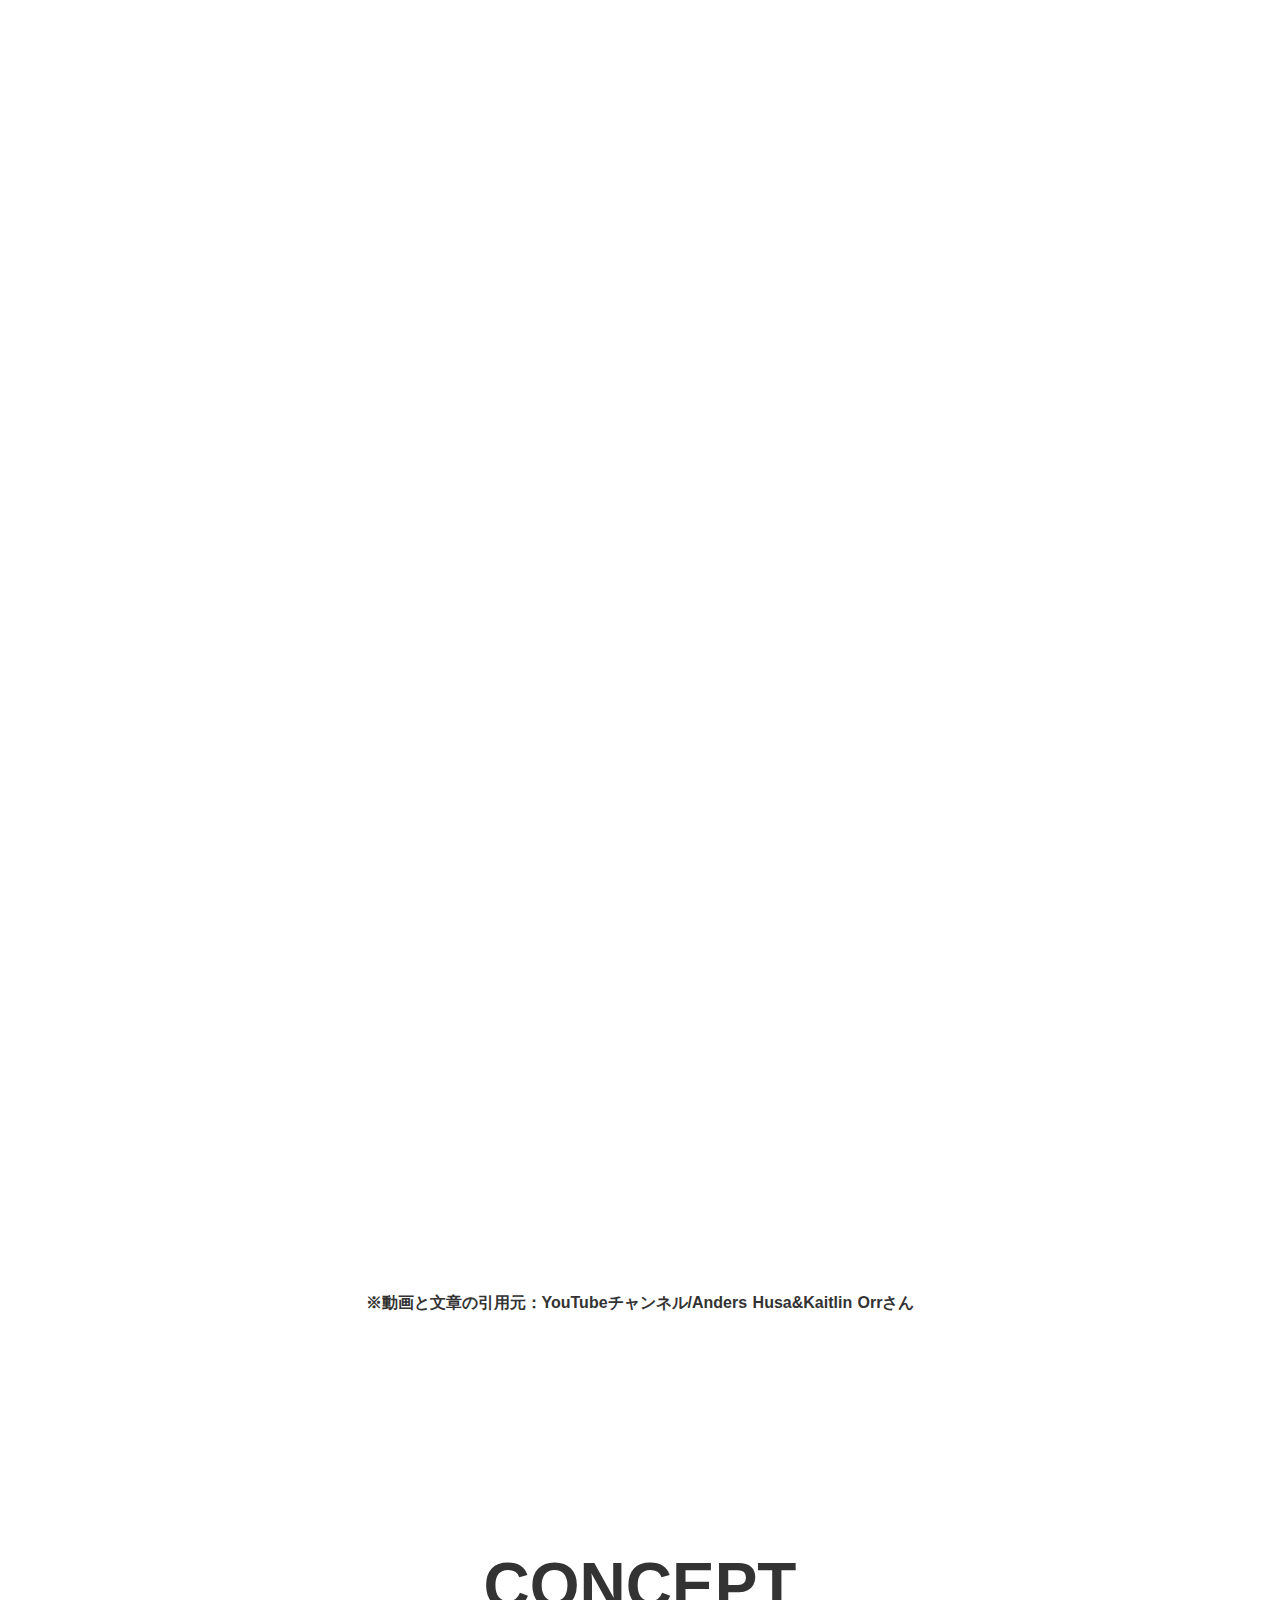
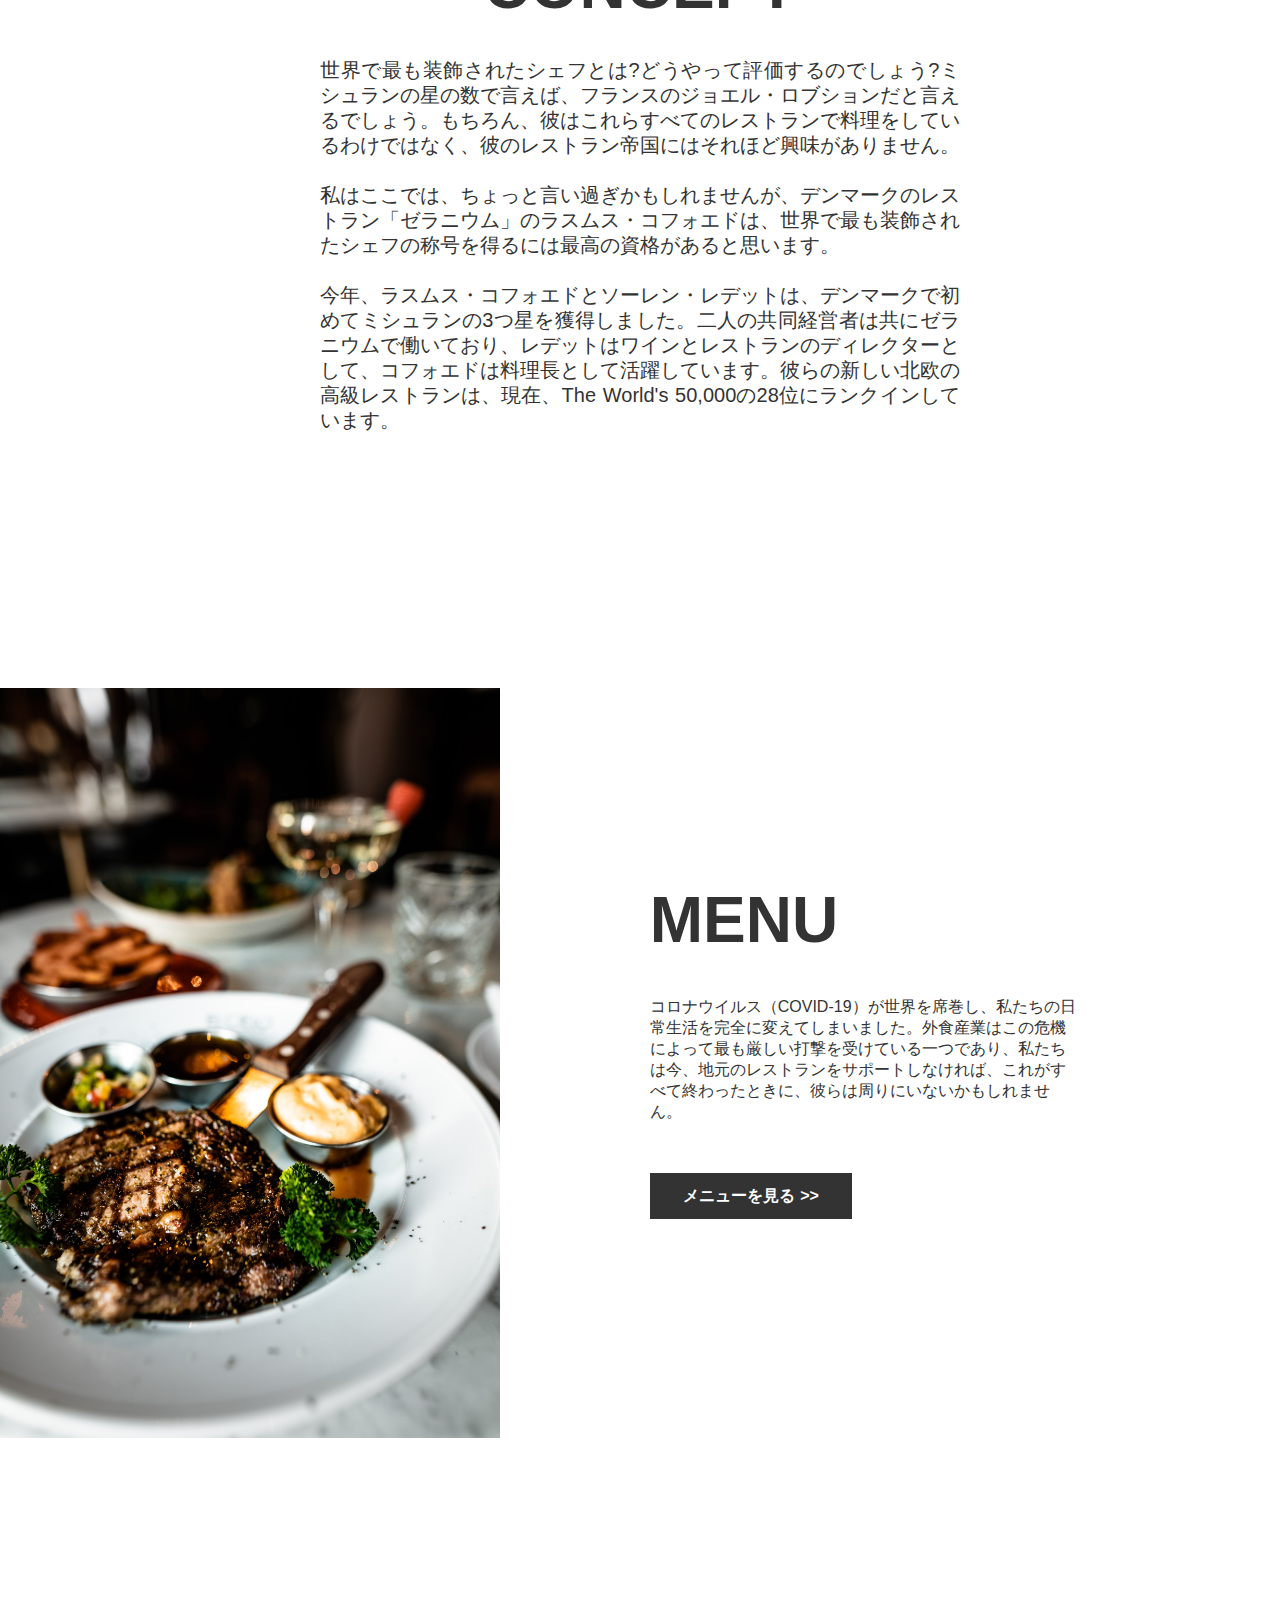
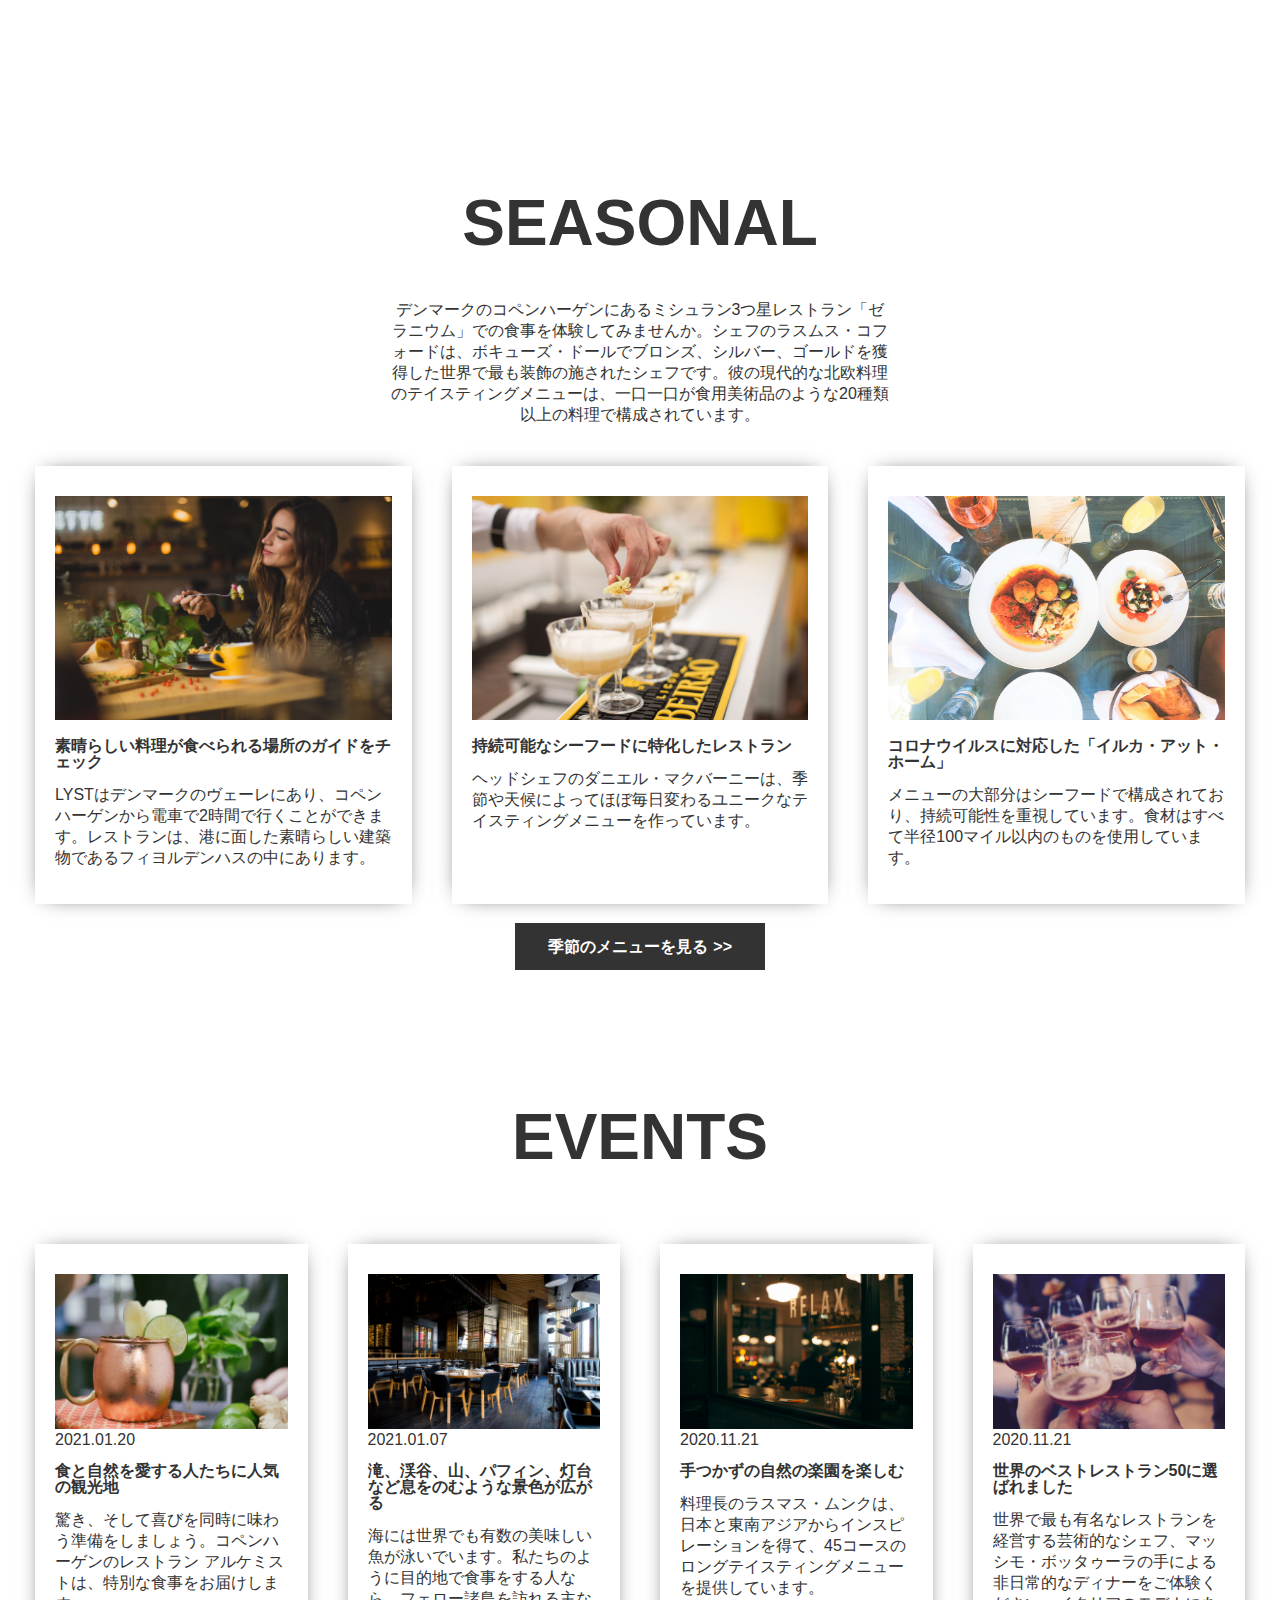
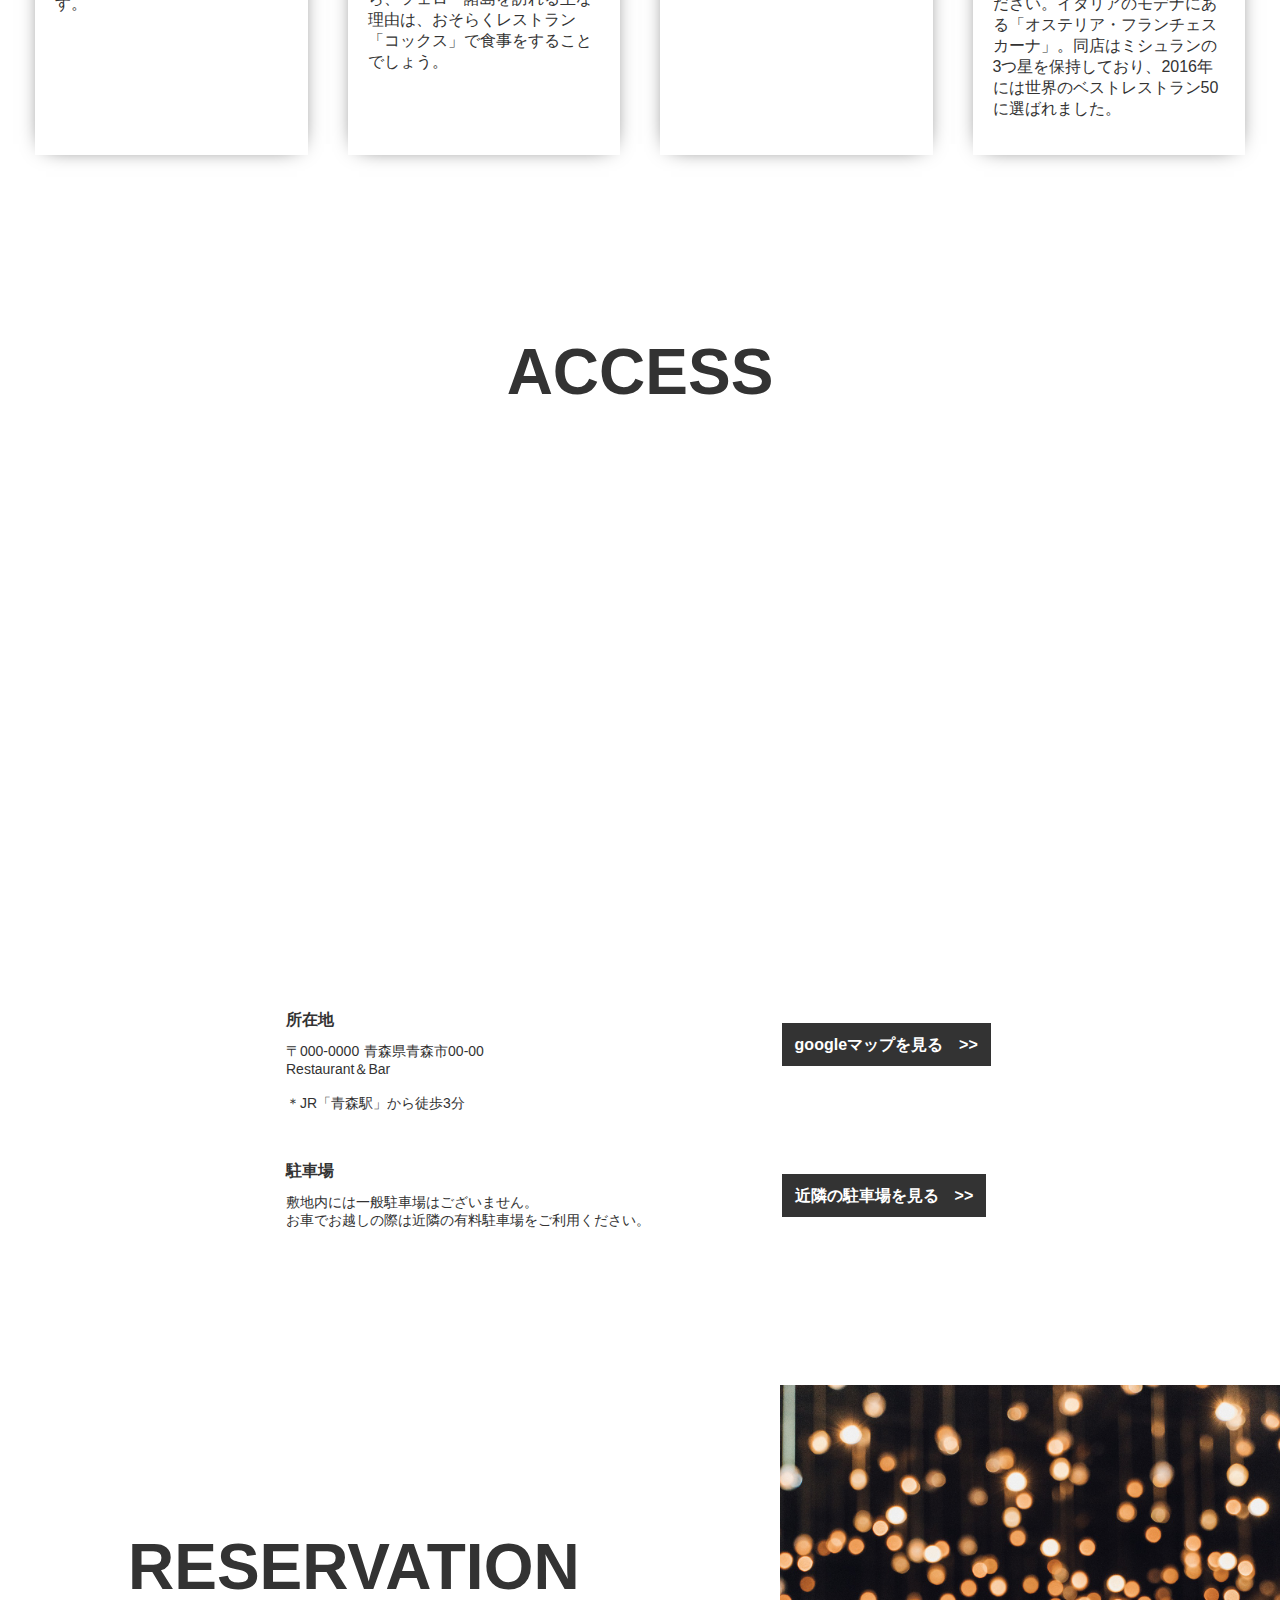
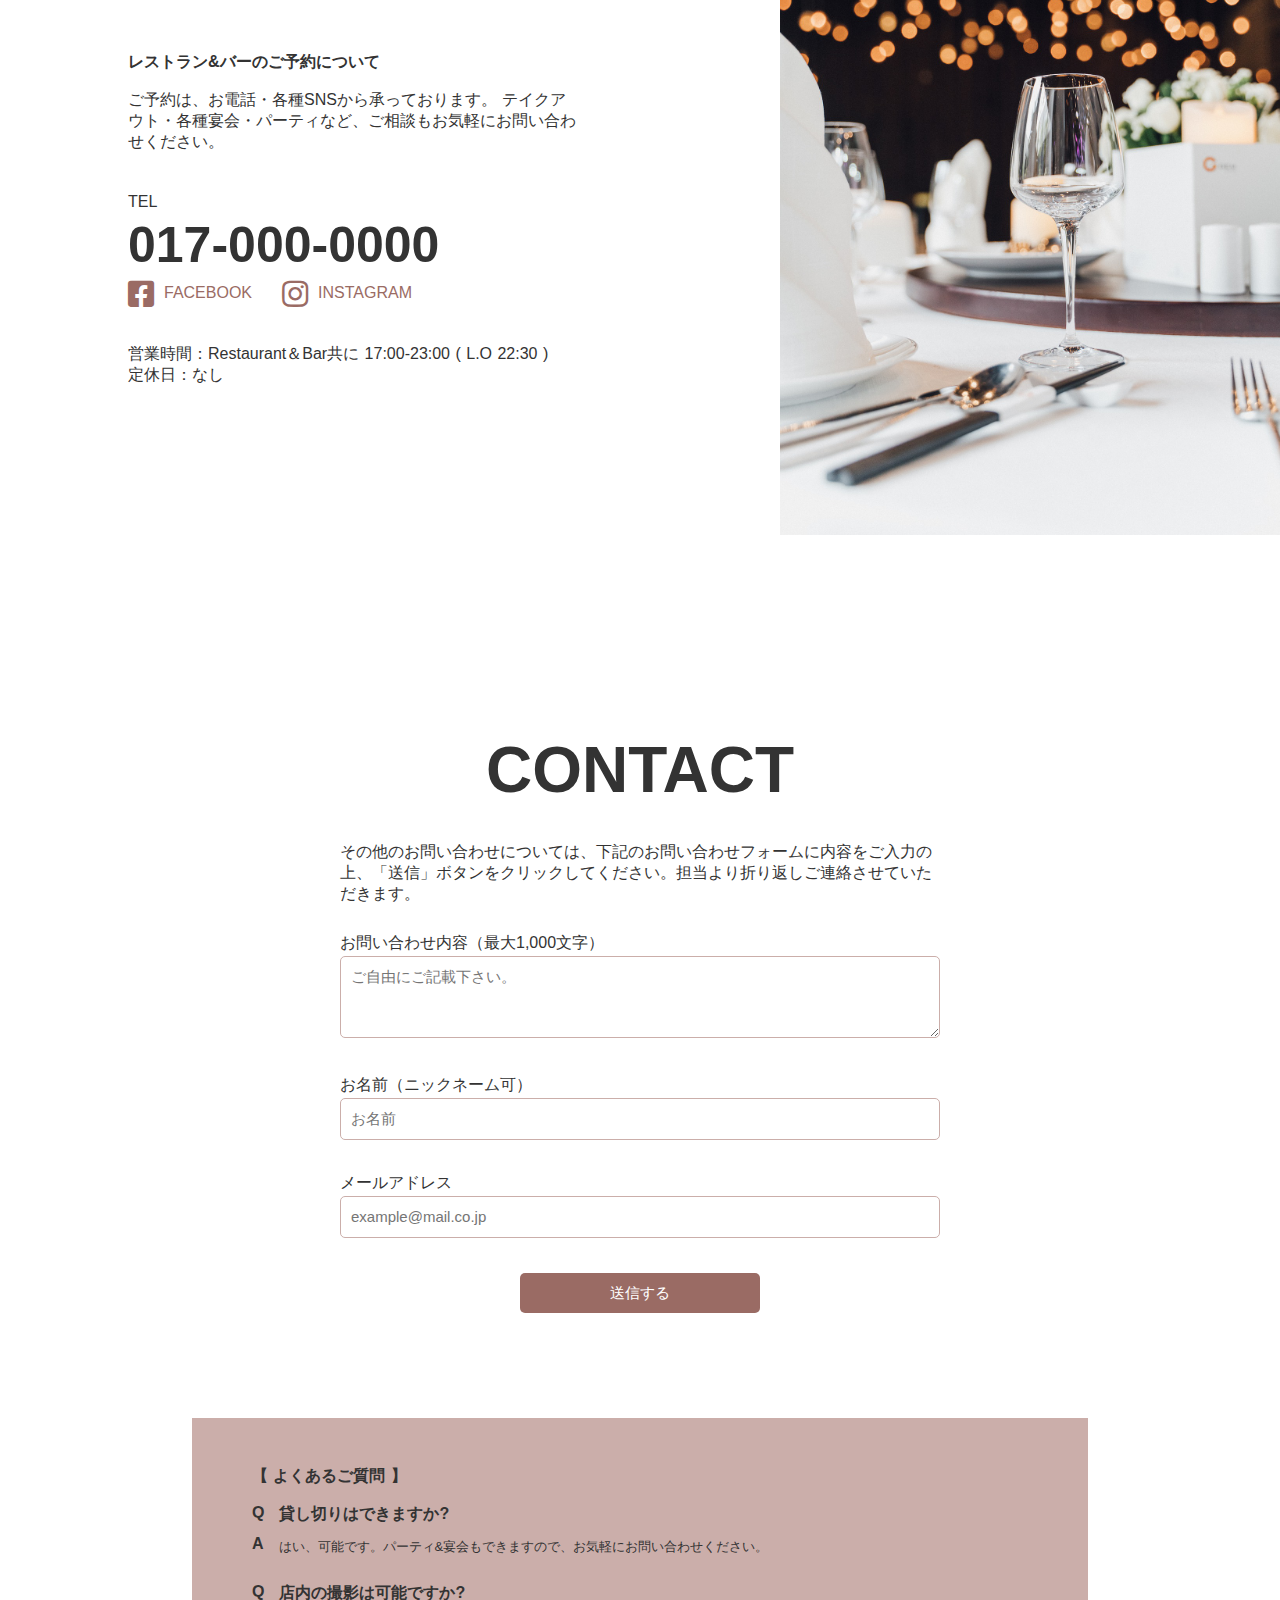
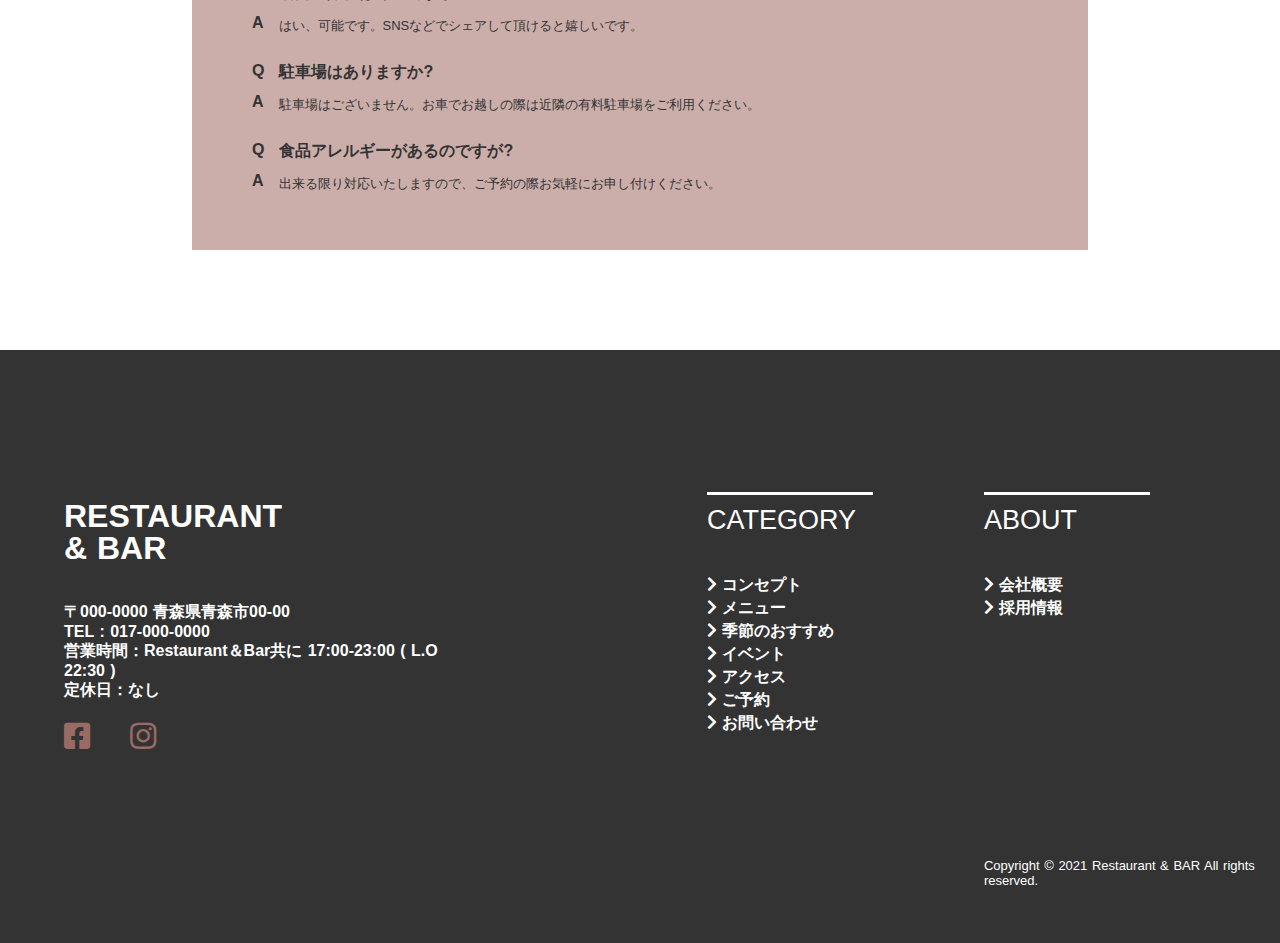
<file: index.html>
<!DOCTYPE html>
<html lang="ja">

<head>
    <meta charset="UTF-8">
    <meta name="viewport" content="width=device-width, initial-scale=1.0">
    <title>Restaurant-html版</title>
    <!-- css -->
    <link rel="stylesheet" href="./CSS/style.css">
    <link rel="stylesheet" href="./CSS/responsive.css">
    <link rel="stylesheet" href="./CSS/style.scss">
    <!-- フォント -->
    <link rel="preconnect" href="https://fonts.gstatic.com">
    <link href="https://fonts.googleapis.com/css2?family=Open+Sans:wght@300&display=swap" rel="stylesheet">
    <link rel="stylesheet" href="https://use.fontawesome.com/releases/v5.8.1/css/all.css" />
    <!-- アイコンツール -->
    <link href="https://use.fontawesome.com/releases/v5.6.1/css/all.css" rel="stylesheet" />
</head>

<body class="is-slide">
    <div class="overflow">
        <div class="loader-wrap">
            <div class="loader"></div>
        </div>
        <header>
            <div class="globalnav">
                <div class="navLogo">
                    <a href="./index.html"><img src="./IMG/tree-logo.png" alt="cafe logo"></a>
                </div>
                <div class="navMenus">
                    <div class="navMenu">
                        <a href="#concept" class="text">コンセプト</a>
                    </div>
                    <div class="navMenu">
                        <a href="#menu" class="text">メニュー</a>
                    </div>
                    <div class="navMenu">
                        <a href="#seasonal" class="text">季節のおすすめ</a>
                    </div>
                    <div class="navMenu">
                        <a href="#event" class="text">イベント</a>
                    </div>
                    <div class="navMenu">
                        <a href="#access" class="text">アクセス</a>
                    </div>
                    <div class="navMenu">
                        <a href="#reservation" class="text">ご予約</a>
                    </div>
                    <div class="navMenu">
                        <a href="./page-company.html" class="text">会社概要</a>
                    </div>
                    <div class="navMenu">
                        <a href="#contact" class="btnBlack">お問い合わせ</a>
                    </div>
                </div>
                <!-- ハンバーガーメニュー(スマホ・タブレット) -->
                <div class="nav-toggle">
                    <span class="humberger"></span>
                    <span class="humberger"></span>
                    <span class="humberger"></span>
                </div>

                <!-- クリックでオープンするメニューバー -->
                <div class="nav-wrapper">
                    <ul>
                        <li>
                            <a href="#concept" class="text">コンセプト</a>
                        </li>
                        <li>
                            <a href="#menu" class="text">メニュー</a>
                        </li>
                        <li>
                            <a href="#seasonal" class="text">季節のおすすめ</a>
                        </li>
                        <li>
                            <a href="#event" class="text">イベント</a>
                        </li>
                        <li>
                            <a href="#access" class="text">アクセス</a>
                        </li>
                        <li>
                            <a href="#reservation" class="text">ご予約</a>
                        </li>
                        <li>
                            <a href="./page-company.html" class="text">会社概要</a>
                        </li>
                        <li>
                            <a href="#contact" class="btnBlack">お問い合わせ</a>
                        </li>
                    </ul>
                </div>
            </div>
        </header>
        <main>
            <div class="headertop">
                <h1 class="large white">
                    RESTAURANT<br>
                    & BAR
                </h1>
                <p class="white">
                    何でもない日が、特別な日に変わる
                </p>
            </div>


            <div class="toppage__youtube">
                <iframe width="500" height="315" src="https://www.youtube.com/embed/CoAvaYOwm6k" frameborder="0"
                    allow="accelero meter; autoplay; clipboard-write; encrypted-media; gyroscope; picture-in-picture"
                    allowfullscreen></iframe>
                <p class="text">※動画と文章の引用元：YouTubeチャンネル/Anders Husa&Kaitlin Orrさん</p>
            </div>
            <div class="section" id="concept">
                <div class="concept__wrap">
                    <h2>CONCEPT</h2>
                    <p>
                        世界で最も装飾されたシェフとは?どうやって評価するのでしょう?ミシュランの星の数で言えば、フランスのジョエル・ロブションだと言えるでしょう。もちろん、彼はこれらすべてのレストランで料理をしているわけではなく、彼のレストラン帝国にはそれほど興味がありません。<br><br>
                        私はここでは、ちょっと言い過ぎかもしれませんが、デンマークのレストラン「ゼラニウム」のラスムス・コフォエドは、世界で最も装飾されたシェフの称号を得るには最高の資格があると思います。<br><br>
                        今年、ラスムス・コフォエドとソーレン・レデットは、デンマークで初めてミシュランの3つ星を獲得しました。二人の共同経営者は共にゼラニウムで働いており、レデットはワインとレストランのディレクターとして、コフォエドは料理長として活躍しています。彼らの新しい北欧の高級レストランは、現在、The
                        World's 50,000の28位にランクインしています。
                    </p>
                </div>
            </div>
            <div class="section" id="menu">
                <div class="rayout__left">
                    <img src="./IMG/restaurant-left.jpg" alt="">
                </div>
                <div class="menu__wrap">
                    <h2>MENU</h2>
                    <p>コロナウイルス（COVID-19）が世界を席巻し、私たちの日常生活を完全に変えてしまいました。外食産業はこの危機によって最も厳しい打撃を受けている一つであり、私たちは今、地元のレストランをサポートしなければ、これがすべて終わったときに、彼らは周りにいないかもしれません。
                    </p>
                    <a href="./page-menus.html" class="btnBlack" class="btnBlack" target="_blank"
                        rel="noopener noreferrer">メニューを見る >></a>
                </div>
            </div>

            <div class="section" id="seasonal">
                <h2>SEASONAL</h2>
                <p>デンマークのコペンハーゲンにあるミシュラン3つ星レストラン「ゼラニウム」での食事を体験してみませんか。シェフのラスムス・コフォードは、ボキューズ・ドールでブロンズ、シルバー、ゴールドを獲得した世界で最も装飾の施されたシェフです。彼の現代的な北欧料理のテイスティングメニューは、一口一口が食用美術品のような20種類以上の料理で構成されています。
                </p>
            </div>
            <div class="seasonal__wrap">
                <div class="inner">
                    <img class="img" src="./IMG/fun.jpg" alt="">
                    <h3 class="text inner-title">素晴らしい料理が食べられる場所のガイドをチェック</h3>
                    <p class="inner-content">
                        LYSTはデンマークのヴェーレにあり、コペンハーゲンから電車で2時間で行くことができます。レストランは、港に面した素晴らしい建築物であるフィヨルデンハスの中にあります。</p>
                </div>
                <div class="inner">
                    <img class="img" src="./IMG/cocktail.jpg" alt="">
                    <h3 class="text inner-title">持続可能なシーフードに特化したレストラン</h3>
                    <p class="inner-content">ヘッドシェフのダニエル・マクバーニーは、季節や天候によってほぼ毎日変わるユニークなテイスティングメニューを作っています。</p>
                </div>
                <div class="inner">
                    <img class="img" src="./IMG/dinner.jpg" alt="">
                    <h3 class="text inner-title">コロナウイルスに対応した「イルカ・アット・ホーム」</h3>
                    <p class="inner-content">メニューの大部分はシーフードで構成されており、持続可能性を重視しています。食材はすべて半径100マイル以内のものを使用しています。</p>
                </div>


            </div>
            <div class="seasonal__btn">
                <a href="./page-menus.html" class="btnBlack" class="btnBlack" target="_blank"
                    rel="noopener noreferrer">季節のメニューを見る >></a>
            </div>
            <div class="section" id="event">
                <h2>EVENTS</h2>
                <div class="event__wrap">
                    <div class="inner">
                        <img class="img" src="./IMG/fresh.jpg" alt="">
                        <div class="day">2021.01.20</div>
                        <h3 class="inner-title">食と自然を愛する人たちに人気の観光地</h3>
                        <p class="inner-content">驚き、そして喜びを同時に味わう準備をしましょう。コペンハーゲンのレストラン アルケミストは、特別な食事をお届けします。</p>
                    </div>
                    <div class="inner">
                        <img class="img" src="./IMG/cool.jpg" alt="">
                        <div class="day">2021.01.07</div>
                        <h3 class="inner-title">滝、渓谷、山、パフィン、灯台など息をのむような景色が広がる</h3>
                        <p class="inner-content">
                            海には世界でも有数の美味しい魚が泳いでいます。私たちのように目的地で食事をする人なら、フェロー諸島を訪れる主な理由は、おそらくレストラン「コックス」で食事をすることでしょう。
                        </p>

                    </div>
                    <div class="inner">
                        <img class="img" src="./IMG/relax.jpg" alt="">
                        <div class="day">2020.11.21</div>
                        <h3 class="inner-title">手つかずの自然の楽園を楽しむ</h3>
                        <p class="inner-content">料理長のラスマス・ムンクは、日本と東南アジアからインスピレーションを得て、45コースのロングテイスティングメニューを提供しています。</p>
                    </div>
                    <div class="inner">
                        <img class="img" src="./IMG/glasses.jpg" alt="">
                        <div class="day">2020.11.21</div>
                        <h3 class="inner-title">世界のベストレストラン50に選ばれました</h3>
                        <p class="inner-content">
                            世界で最も有名なレストランを経営する芸術的なシェフ、マッシモ・ボッタゥーラの手による非日常的なディナーをご体験ください。イタリアのモデナにある「オステリア・フランチェスカーナ」。同店はミシュランの3つ星を保持しており、2016年には世界のベストレストラン50に選ばれました。
                        </p>
                    </div>
                </div>
            </div>
            <!-- モーダルウィンドウ -->
            <div class="modal">
                <div class="modal-bg"></div>
                <div class="modal-window">
                    <div class="modal-article">
                        <div class="modal-image">
                            <img class="modal-img" />
                        </div>
                        <div class="modal-container">
                            <h2 class="modal-title"></h2>
                            <div class="modal-content"></div>
                        </div>
                    </div>
                    <div class="modal-close-btn">
                        CLOSE
                    </div>
                </div>
            </div>
            <!-- <div class="section" id="party">
                <h2>WEDDING & <br>
                    PARTY</h2>
                <p>ワンフロアでゲストと楽しむレストランウエディングは１日１組限定。<br>
                    異国のような開放的な広さとアートが交差する空間は、<br>
                    まさに大人の隠れ家ウエディング。<br>
                    県産食材をふんだんに使ったウエディングメニューとドリンク。<br>あなただけのスペシャルなウエディングが実現します。<br><br>
                    
                    ＊ウェディングに関するお問い合わせは<br>
                    
                    <a href="" class="white">Instagram @moon_wed_hirorin</a> <br>
                    よりアクセス、または各ブライダル会社へご相談ください</p>
            </div> -->
            <div class="section" id="access">
                <h2>ACCESS</h2>
                <div class="map">
                    <iframe
                        src="https://www.google.com/maps/embed?pb=!1m18!1m12!1m3!1d96613.44054824566!2d140.67006805820316!3d40.82422910000001!2m3!1f0!2f0!3f0!3m2!1i1024!2i768!4f13.1!3m3!1m2!1s0x5f9b9f1cfaf00001%3A0xa234158869b17399!2z6Z2S5qOu55yM5bqB!5e0!3m2!1sja!2sjp!4v1614853446581!5m2!1sja!2sjp"
                        width="600" height="450" style="border:0;" allowfullscreen="" loading="lazy"></iframe>
                </div>
                <div class="access__wrap">
                    <div class="block">
                        <div class="content">
                            <h3>所在地</h3>
                            <p>〒000-0000 青森県青森市00-00<br>
                                Restaurant＆Bar<br><br>
                                ＊JR「青森駅」から徒歩3分
                            </p>
                        </div>
                        <div class="btn">
                            <a href="https://goo.gl/maps/gFAU28UWuJgCKLgRA" class="btnBlack" target="_blank"
                                rel="noopener noreferrer">googleマップを見る　>></a>
                        </div>
                    </div>
                    <div class="block">
                        <div class="content">
                            <h3>駐車場</h3>
                            <p>敷地内には一般駐車場はございません。<br>
                                お車でお越しの際は近隣の有料駐車場をご利用ください。
                            </p>
                        </div>
                        <div class="btn">
                            <a href="https://goo.gl/maps/JrHXj6YtKnRqD793A" class="btnBlack" target="_blank"
                                rel="noopener noreferrer">近隣の駐車場を見る　>></a>
                        </div>
                    </div>
                </div>
            </div>
            <div class="section" id="reservation">
                <div class="reservation__wrap">
                    <h2>RESERVATION</h2>
                    <h3>レストラン&バーのご予約について</h3>
                    <p class="hour">ご予約は、お電話・各種SNSから承っております。
                        テイクアウト・各種宴会・パーティなど、ご相談もお気軽にお問い合わせください。
                    </p>
                    <div class="info__wrap">
                        <p>TEL</p>
                        <p class="telNumber text">017-000-0000</p>
                        <div class="sns">
                            <a href="https://www.facebook.com" target="_blank" rel="noopener noreferrer">
                                <i class="fab fa-facebook-square size site-color"></i>
                                <p class="site-color">FACEBOOK</p>
                            </a>
                            <a href="https://www.instagram.com" target="_blank" rel="noopener noreferrer">
                                <i class="fab fa-instagram size site-color"></i>
                                <p class="site-color">INSTAGRAM</p>
                            </a>
                        </div>
                    </div>
                    <p class="hour">営業時間：Restaurant＆Bar共に 17:00-23:00 ( L.O 22:30 )<br>定休日：なし</p>
                </div>
                <div class="rayout__right">
                    <img src="./IMG/wine-glass.jpg" alt="">
                </div>
            </div>
            <div class="section" id="contact">
                <h2>CONTACT</h2>
                <p>その他のお問い合わせについては、下記のお問い合わせフォームに内容をご入力の上、「送信」ボタンをクリックしてください。担当より折り返しご連絡させていただきます。</p>
                <!-- <iframe class="form"
                    src="https://docs.google.com/forms/d/e/1FAIpQLSf3N_OUCwC7Fl-KAfKGO2PoPIY9wlFRhCowNCi6zl7hWR2n9A/viewform?embedded=true"
                    width="600" height="600" frameborder="0" marginheight="0" marginwidth="0">読み込んでいます…</iframe> -->
                <form
                    action="https://docs.google.com/forms/u/0/d/e/1FAIpQLSf3N_OUCwC7Fl-KAfKGO2PoPIY9wlFRhCowNCi6zl7hWR2n9A/formResponse">


                    <label for="form-detail">お問い合わせ内容（最大1,000文字）</label>
                    <p><textarea id="form-detail" name="entry.1310983810" placeholder="ご自由にご記載下さい。"
                            required=""></textarea></p>

                    <label for="form-name">お名前（ニックネーム可）</label>
                    <p><input id="form-name" type="text" name="entry.559352220" placeholder="お名前" required=""></p>

                    <label for="form-mail">メールアドレス</label>
                    <p><input id="form-mail" type="email" name="entry.443565211" placeholder="example@mail.co.jp"
                            required=""></p>
                    <p class="formBtn"><button type="submit" name="button" value="送信する">送信する</button></p>
                </form>
                <!-- 追加ここまで -->
            </div>
            <div class="question">
                <h3>【&nbsp;よくあるご質問&nbsp;】</h3>
                <div class="q__wrap">
                    <p class="q">Q</p>
                    <p class="text">貸し切りはできますか?</p>
                </div>
                <div class="q__wrap">
                    <p class="q">A</p>
                    <p class="small">はい、可能です。パーティ&宴会もできますので、お気軽にお問い合わせください。</p>
                </div>
                <div class="q__wrap">
                    <p class="q">Q</p>
                    <p class="text">店内の撮影は可能ですか?</p>
                </div>
                <div class="q__wrap">
                    <p class="q">A</p>
                    <p class="small">はい、可能です。SNSなどでシェアして頂けると嬉しいです。</p>
                </div>
                <div class="q__wrap">
                    <p class="q">Q</p>
                    <p class="text">駐車場はありますか?</p>
                </div>
                <div class="q__wrap">
                    <p class="q">A</p>
                    <p class="small">駐車場はございません。お車でお越しの際は近隣の有料駐車場をご利用ください。</p>
                </div>
                <div class="q__wrap">
                    <p class="q">Q</p>
                    <p class="text">食品アレルギーがあるのですが?</p>
                </div>
                <div class="q__wrap">
                    <p class="q">A</p>
                    <p class="small">出来る限り対応いたしますので、ご予約の際お気軽にお申し付けください。</p>
                </div>
            </div>
    </div>
    </main>
    <!-- <div class="horizontalLine"></div> -->
    <footer>
        <div class="pagetop">
            <a href="#"></a>
        </div>
        <div class="footer__left">
            <h1 class="white bold">RESTAURANT<br>& BAR</h1>
            <p class="white bold">〒000-0000 青森県青森市00-00<br>
                TEL : 017-000-0000<br>
                営業時間：Restaurant＆Bar共に 17:00-23:00 ( L.O 22:30 )<br>
                定休日：なし</p>
            </p>
            <div class="sns">
                <a href="https://www.facebook.com" target="_blank" rel="noopener noreferrer">
                    <i class="fab fa-facebook-square size site-color"></i>
                </a>
                <a href="https://www.instagram.com" target="_blank" rel="noopener noreferrer">
                    <i class="fab fa-instagram size site-color"></i>
                </a>
            </div>
        </div>
        <div class="footer__center">
            <p class="footer__line">CATEGORY</p>
            <p><a href="#concept" class="white bold"><i class="fas fa-chevron-right white bold"></i> コンセプト</a></p>
            <p><a href="#menu" class="white bold"><i class="fas fa-chevron-right white bold"></i> メニュー</a>
            </p>
            <p><a href="#seasonal" class="white bold"><i class="fas fa-chevron-right white bold"></i>
                    季節のおすすめ</a></p>
            <p><a href="#event" class="white bold"><i class="fas fa-chevron-right white bold"></i> イベント</a></p>
            <p><a href="#access" class="white bold"><i class="fas fa-chevron-right white bold"></i> アクセス</a></p>
            <p><a href="#reservation" class="white bold"><i class="fas fa-chevron-right white bold"></i> ご予約</a></p>
            <p><a href="#contact" class="white bold"><i class="fas fa-chevron-right white bold"></i> お問い合わせ</a></p>
        </div>
        <div class="footer__right">
            <p class="footer__line">ABOUT</p>
            <p><a href="./page-company.html" class="white bold"><i class="fas fa-chevron-right white bold"></i> 会社概要</a>
            </p>
            <p><a href="#" class="white bold"><i class="fas fa-chevron-right white bold"></i> 採用情報</a></p>
            <p class="small copy white">Copyright &copy; 2021
                Restaurant & BAR All rights reserved.</p>
        </div>
    </footer>
    <!-- jQuery読み込み -->
    <script src="https://ajax.googleapis.com/ajax/libs/jquery/3.1.0/jquery.min.js"></script>
    <script src="./index.js"></script>
    </div>
</body>

</html>
</file>
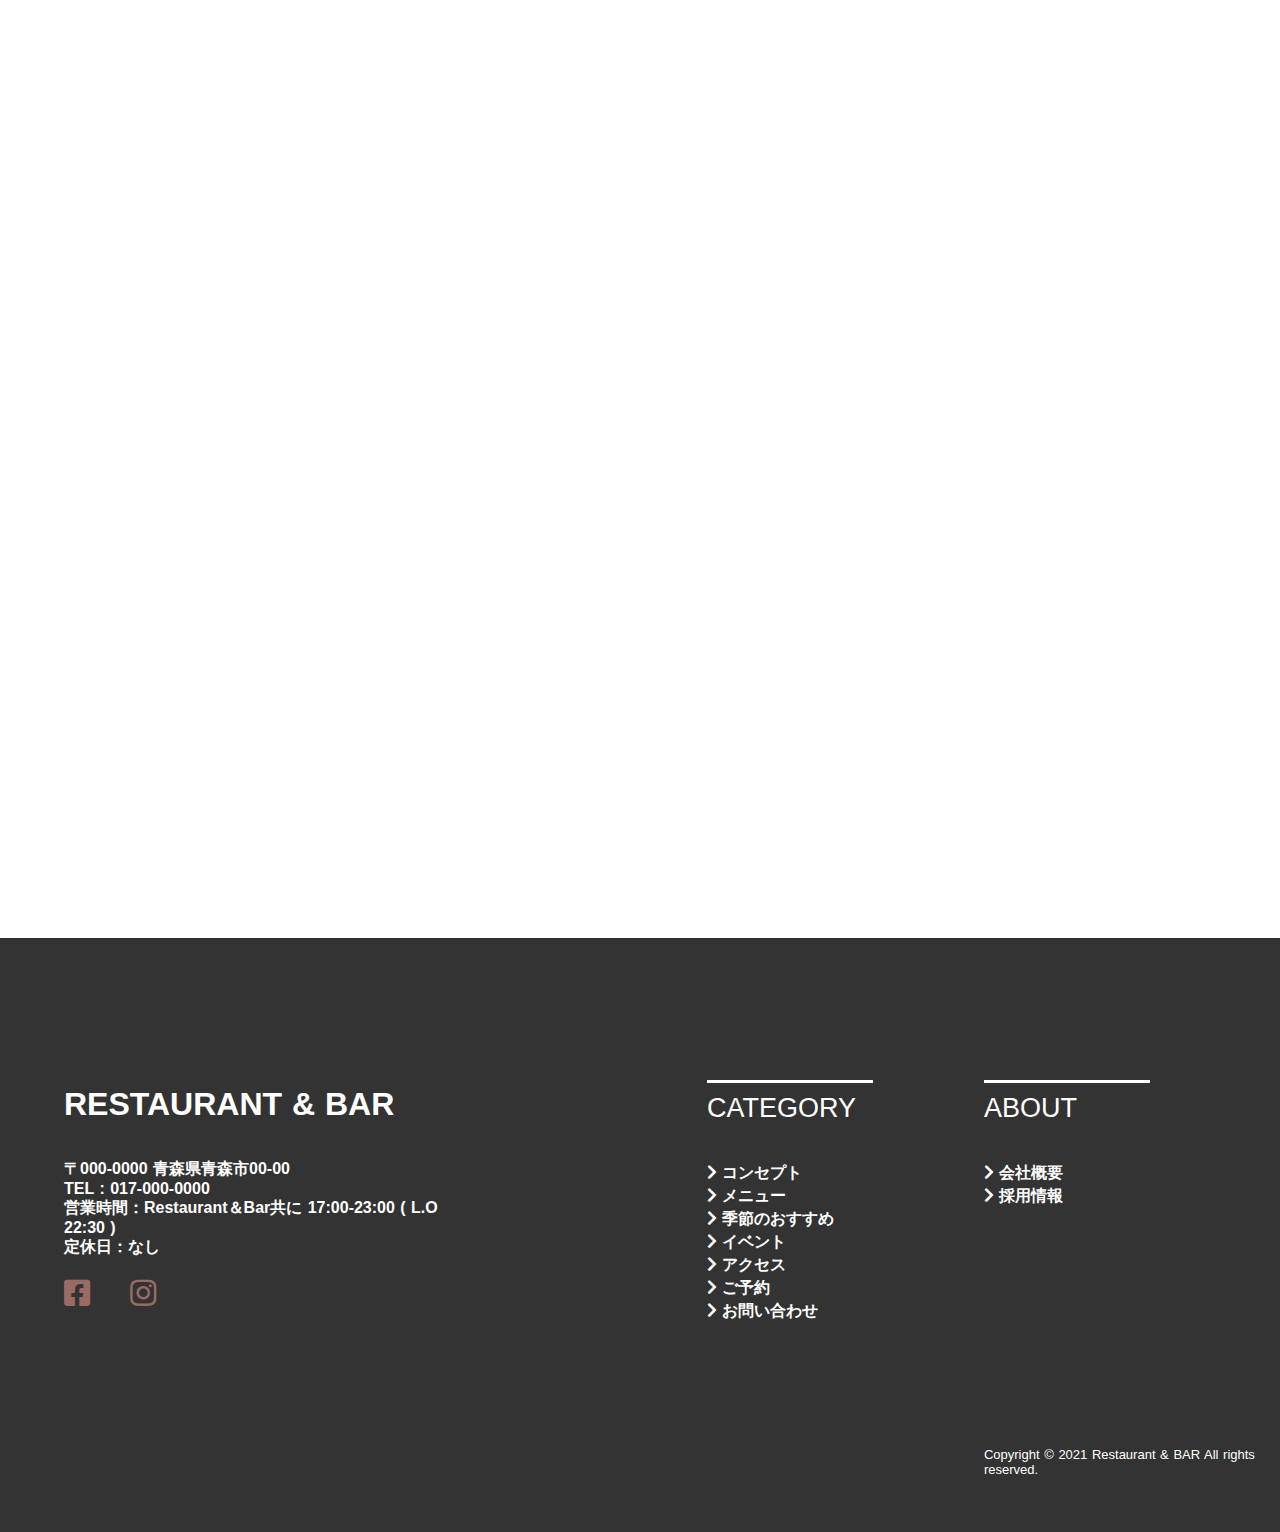
<file: page-company.html>
<!DOCTYPE html>
<html lang="ja">

<head>
    <meta charset="UTF-8">
    <meta name="viewport" content="width=device-width, initial-scale=1.0">
    <title>会社概要ページ</title>
    <!-- css -->
    <link rel="stylesheet" href="./CSS/style.css">
    <link rel="stylesheet" href="./CSS/responsive.css">
    <!-- フォント -->
    <link rel="preconnect" href="https://fonts.gstatic.com">
    <link href="https://fonts.googleapis.com/css2?family=Open+Sans:wght@300&display=swap" rel="stylesheet">
    <link rel="stylesheet" href="https://use.fontawesome.com/releases/v5.8.1/css/all.css" />
    <!-- アイコンツール -->
    <link href="https://use.fontawesome.com/releases/v5.6.1/css/all.css" rel="stylesheet" />
</head>
<!-- id="page-animate" -->

<body class="is-slide">
    <div class="loader-wrap">
        <div class="loader"></div>
    </div>
    <div class="overflow">
        <header>
            <div class="globalnav">
                <div class="navLogo">
                    <a href="./index.html"><img src="./IMG/tree-logo.png" alt="cafe logo"></a>
                </div>
                <div class="navMenus">
                    <div class="navMenu">
                        <a href="./index.html#concept" class="text">コンセプト</a>
                    </div>
                    <div class="navMenu">
                        <a href="./page-menus.html" class="text">メニュー</a>
                    </div>
                    <div class="navMenu">
                        <a href="./page-menus.html" class="text">季節のおすすめ</a>
                    </div>
                    <div class="navMenu">
                        <a href="./index.html#event" class="text">イベント</a>
                    </div>
                    <div class="navMenu">
                        <a href="./index.html#access" class="text">アクセス</a>
                    </div>
                    <div class="navMenu">
                        <a href="#reservation" class="text">ご予約</a>
                    </div>
                    <div class="navMenu">
                        <a href="./page-company.html" class="text">会社概要</a>
                    </div>
                    <div class="navMenu">
                        <a href="./index.html#contact" class="btnBlack">お問い合わせ</a>
                    </div>
                </div>
                <!-- ハンバーガーメニュー(スマホ・タブレット) -->
                <div class="nav-toggle">
                    <span class="humberger"></span>
                    <span class="humberger"></span>
                    <span class="humberger"></span>
                </div>

                <!-- クリックでオープンするメニューバー -->
                <div class="nav-wrapper">
                    <ul>
                        <li>
                            <a href="./index.html#concept" class="text">コンセプト</a>
                        </li>
                        <li>
                            <a href="./index.html#menu" class="text">メニュー</a>
                        </li>
                        <li>
                            <a href="./index.html#seasonal" class="text">季節のおすすめ</a>
                        </li>
                        <li>
                            <a href="./index.html#event" class="text">イベント</a>
                        </li>
                        <li>
                            <a href="./index.html#access" class="text">アクセス</a>
                        </li>
                        <li>
                            <a href="./index.html#reservation" class="text">ご予約</a>
                        </li>
                        <li>
                            <a href="./page-company.html" class="text">会社概要</a>
                        </li>
                        <li>
                            <a href="./index.html#contact" class="btnBlack">お問い合わせ</a>
                        </li>
                    </ul>
                </div>
            </div>
        </header>
        <main>
            <div class="pageHeader" id="page-company">
                <h1>COMPANY</h1>
            </div>
            <!-- パンくずリスト -->
            <ol class="breadcrumb" itemscope itemtype="https://schema.org/BreadcrumbList">
                <!-- 1つ目 -->
                <li itemprop="itemListElement" itemscope itemtype="https://schema.org/ListItem">
                    <a itemprop="item" href="./index.html">
                        <i class="fas fa-home"></i>
                        <span itemprop="name">ホーム</span>
                    </a>
                    <meta itemprop="position" content="1" />
                </li>
                <!-- 2つ目 -->
                <li itemprop="itemListElement" itemscope itemtype="https://schema.org/ListItem">
                    <a itemprop="item" href="./page-company.html">
                        <span itemprop="name">会社概要</span>
                    </a>
                    <meta itemprop="position" content="2" />
                </li>
                <!-- 3つ目 -->
                <!-- <li itemprop="itemListElement" itemscope itemtype="https://schema.org/ListItem">
                    <a itemprop="item" href="カテゴリー2のURL">
                        <span itemprop="name">カテゴリー2</span>
                    </a>
                    <meta itemprop="position" content="3" />
                </li> -->
            </ol>
            <div class="section page">
                <h2>会社概要</h2>
                <table class="two-column">
                    <tr>
                        <th>店名</th>
                        <td>Restaurant&Bar</td>
                    </tr>
                    <tr>
                        <th>会社名</th>
                        <td>Restaurant&Bar株式会社</td>
                    </tr>
                    <tr>
                        <th>代表取締役</th>
                        <td>○○ ○○</td>
                    </tr>
                    <tr>
                        <th>所在地</th>
                        <td>〒000-0000 青森県青森市青森字青森</td>
                    </tr>
                    <tr>
                        <th>TEL</th>
                        <td>017-000-0000</td>
                    </tr>
                    <tr>
                        <th>設立</th>
                        <td>2021年3月23日</td>
                    </tr>
                    <tr>
                        <th>資本金</th>
                        <td>300万円</td>
                    </tr>
                </table>
            </div>
        </main>
    </div>
</body>
<footer>
    <div class="pagetop">
        <a href="#"></a>
    </div>
    <div class="footer__left">
        <h1 class="white bold">RESTAURANT & BAR</h1>
        <p class="white bold">〒000-0000 青森県青森市00-00<br>
            TEL : 017-000-0000<br>
            営業時間：Restaurant＆Bar共に 17:00-23:00 ( L.O 22:30 )<br>
            定休日：なし</p>
        </p>
        <div class="sns">
            <a href="https://www.facebook.com" target="_blank" rel="noopener noreferrer">
                <i class="fab fa-facebook-square size site-color"></i>
            </a>
            <a href="https://www.instagram.com" target="_blank" rel="noopener noreferrer">
                <i class="fab fa-instagram size site-color"></i>
            </a>
        </div>
    </div>
    <div class="footer__center">
        <p class="footer__line">CATEGORY</p>
        <p><a href="./index.html#concept" class="white bold"><i class="fas fa-chevron-right white bold"></i>
                コンセプト</a></p>
        <p><a href="./page-menus.html" class="white bold"><i class="fas fa-chevron-right white bold"></i>
                メニュー</a></p>
        <p><a href="./page-menus.html" class="white bold"><i class="fas fa-chevron-right white bold"></i>
                季節のおすすめ</a></p>
        <p><a href="./index.html#event" class="white bold"><i class="fas fa-chevron-right white bold"></i>
                イベント</a></p>
        <p><a href="./index.html#access" class="white bold"><i class="fas fa-chevron-right white bold"></i>
                アクセス</a></p>
        <p><a href="./index.html#reservation" class="white bold"><i class="fas fa-chevron-right white bold"></i>
                ご予約</a></p>
        <p><a href="./index.html#contact" class="white bold"><i class="fas fa-chevron-right white bold"></i>
                お問い合わせ</a></p>
    </div>
    <div class="footer__right">
        <p class="footer__line">ABOUT</p>
        <p><a href="./page-company.html" class="white bold"><i class="fas fa-chevron-right white bold"></i>
                会社概要</a>
        </p>
        <p><a href="#" class="white bold"><i class="fas fa-chevron-right white bold"></i> 採用情報</a></p>
        <p class="small copy white">Copyright &copy; 2021
            Restaurant & BAR All rights reserved.</p>
    </div>
</footer>
<!-- jQuery読み込み -->
<script src="https://ajax.googleapis.com/ajax/libs/jquery/3.1.0/jquery.min.js"></script>
<script src="./index.js"></script>
</div>
</body>

</html>
</file>
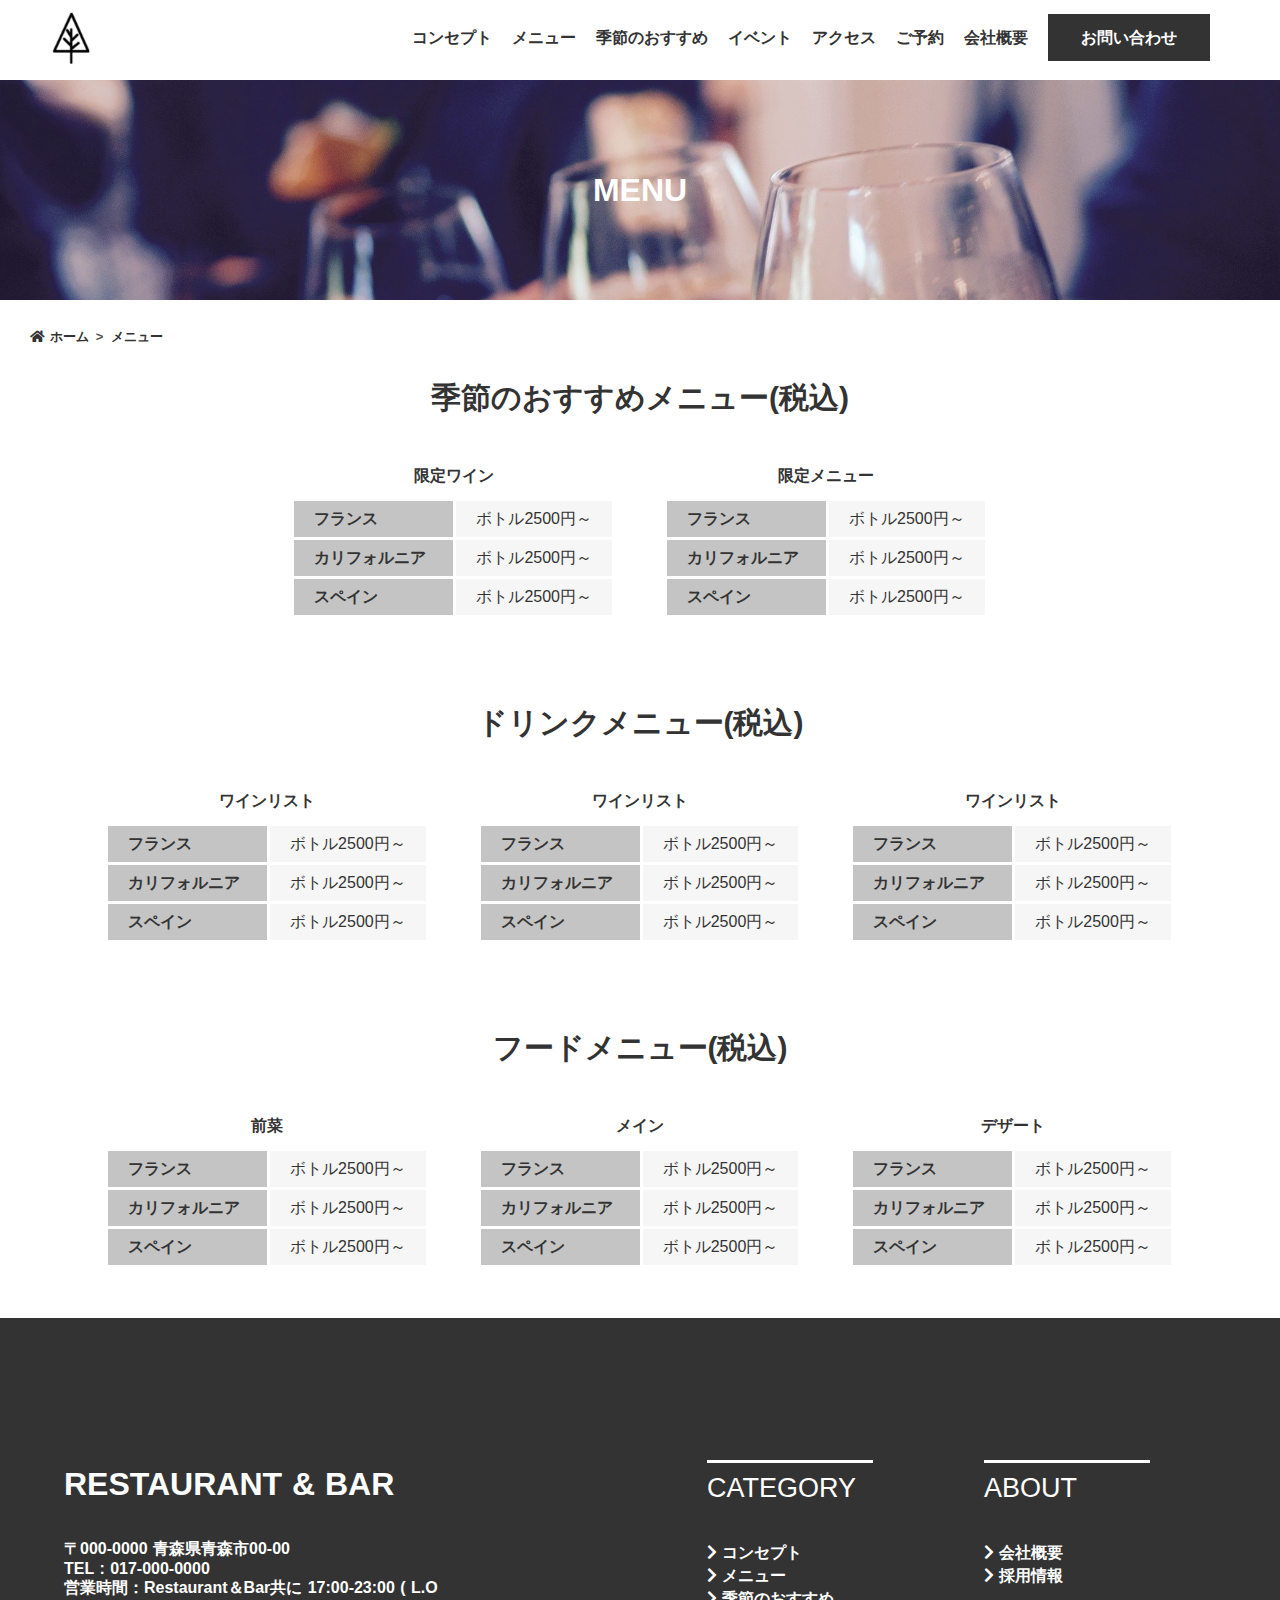
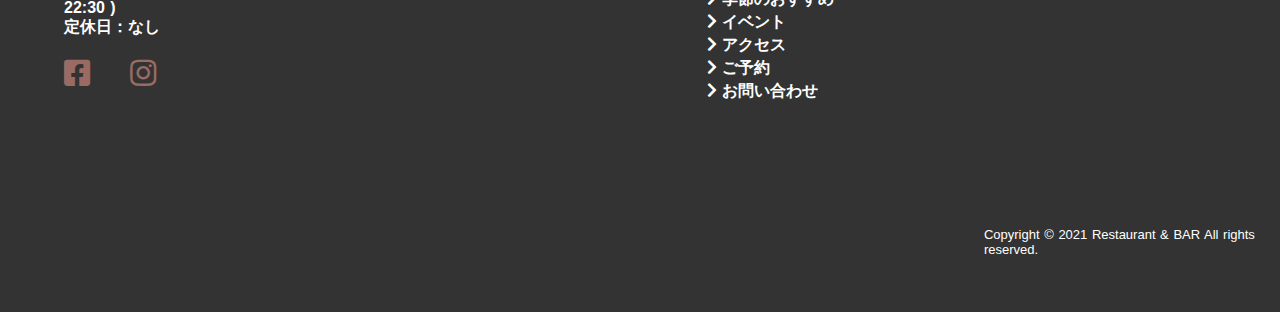
<file: page-menus.html>
<!DOCTYPE html>
<html lang="ja">

<head>
    <meta charset="UTF-8">
    <meta name="viewport" content="width=device-width, initial-scale=1.0">
    <title>メニューページ</title>
    <link rel="stylesheet" href="./CSS/style.css">
    <link rel="stylesheet" href="./CSS/responsive.css">
    <link rel="preconnect" href="https://fonts.gstatic.com">
    <link href="https://fonts.googleapis.com/css2?family=Open+Sans:wght@300&display=swap" rel="stylesheet">
    <link rel="stylesheet" href="https://use.fontawesome.com/releases/v5.8.1/css/all.css" />
</head>
<!-- id="page-animate" -->

<body class="is-slide">
    <div class="loader-wrap">
        <div class="loader"></div>
    </div>
    <div class="overflow">

        <header>
            <div class="globalnav">
                <div class="navLogo">
                    <a href="./index.html"><img src="./IMG/tree-logo.png" alt="cafe logo"></a>
                </div>
                <div class="navMenus">
                    <div class="navMenu">
                        <a href="./index.html#concept" class="text">コンセプト</a>
                    </div>
                    <div class="navMenu">
                        <a href="./page-menus.html" class="text">メニュー</a>
                    </div>
                    <div class="navMenu">
                        <a href="./page-menus.html" class="text">季節のおすすめ</a>
                    </div>
                    <div class="navMenu">
                        <a href="./index.html#event" class="text">イベント</a>
                    </div>
                    <div class="navMenu">
                        <a href="./index.html#access" class="text">アクセス</a>
                    </div>
                    <div class="navMenu">
                        <a href="./index.html#reservation" class="text">ご予約</a>
                    </div>
                    <div class="navMenu">
                        <a href="./page-company.html" class="text">会社概要</a>
                    </div>
                    <div class="navMenu">
                        <a href="./index.html#contact" class="btnBlack">お問い合わせ</a>
                    </div>
                </div>
                <!-- ハンバーガーメニュー(スマホ・タブレット) -->
                <div class="nav-toggle">
                    <span class="humberger"></span>
                    <span class="humberger"></span>
                    <span class="humberger"></span>
                </div>

                <!-- クリックでオープンするメニューバー -->
                <div class="nav-wrapper">
                    <ul>
                        <li>
                            <a href="./index.html#concept" class="text">コンセプト</a>
                        </li>
                        <li>
                            <a href="./page-menus.html" class="text">メニュー</a>
                        </li>
                        <li>
                            <a href="./page-menus.html" class="text">季節のおすすめ</a>
                        </li>
                        <li>
                            <a href="./index.html#event" class="text">イベント</a>
                        </li>
                        <li>
                            <a href="./index.html#access" class="text">アクセス</a>
                        </li>
                        <li>
                            <a href="./index.html#reservation" class="text">ご予約</a>
                        </li>
                        <li>
                            <a href="./page-company.html" class="text">会社概要</a>
                        </li>
                        <li>
                            <a href="./index.html#contact" class="btnBlack">お問い合わせ</a>
                        </li>
                    </ul>
                </div>
            </div>
        </header>
        <main>
            <div class="pageHeader" id="page-menu">
                <h1>MENU</h1>
            </div>
            <!-- パンくずリスト -->
            <ol class="breadcrumb" itemscope itemtype="https://schema.org/BreadcrumbList">
                <!-- 1つ目 -->
                <li itemprop="itemListElement" itemscope itemtype="https://schema.org/ListItem">
                    <a itemprop="item" href="#">
                        <i class="fas fa-home"></i>
                        <span itemprop="name">ホーム</span>
                    </a>
                    <meta itemprop="position" content="1" />
                </li>
                <!-- 2つ目 -->
                <li itemprop="itemListElement" itemscope itemtype="https://schema.org/ListItem">
                    <a itemprop="item" href="./page-menus.html">
                        <span itemprop="name">メニュー</span>
                    </a>
                    <meta itemprop="position" content="2" />
                </li>
                <!-- 3つ目 -->
                <!-- <li itemprop="itemListElement" itemscope itemtype="https://schema.org/ListItem">
                    <a itemprop="item" href="カテゴリー2のURL">
                        <span itemprop="name">カテゴリー2</span>
                    </a>
                    <meta itemprop="position" content="3" />
                </li> -->
            </ol>
            <div class="section page">
                <h2 class="page-menu">季節のおすすめメニュー(税込)</h2>

                <div class="page__wrap">
                    <div class="page__block">
                        <h3>限定ワイン</h3>
                        <table class="three-column">
                            <tr>
                                <th>フランス</th>
                                <td>ボトル2500円～</td>
                            </tr>
                            <tr>
                                <th>カリフォルニア</th>
                                <td>ボトル2500円～</td>
                            </tr>
                            <tr>
                                <th>スペイン</th>
                                <td>ボトル2500円～</td>
                            </tr>
                        </table>
                    </div>
                    <div class="page__block">
                        <h3>限定メニュー</h3>
                        <table class="three-column">
                            <tr>
                                <th>フランス</th>
                                <td>ボトル2500円～</td>
                            </tr>
                            <tr>
                                <th>カリフォルニア</th>
                                <td>ボトル2500円～</td>
                            </tr>
                            <tr>
                                <th>スペイン</th>
                                <td>ボトル2500円～</td>
                            </tr>
                        </table>
                    </div>
                </div>
            </div>
            <div class="section page">
                <h2 class="page-menu">ドリンクメニュー(税込)</h2>
                <div class="page__wrap">
                    <div class="page__block">
                        <h3>ワインリスト</h3>
                        <table class="three-column">
                            <tr>
                                <th>フランス</th>
                                <td>ボトル2500円～</td>
                            </tr>
                            <tr>
                                <th>カリフォルニア</th>
                                <td>ボトル2500円～</td>
                            </tr>
                            <tr>
                                <th>スペイン</th>
                                <td>ボトル2500円～</td>
                            </tr>
                        </table>
                    </div>
                    <div class="page__block">
                        <h3>ワインリスト</h3>
                        <table class="three-column">
                            <tr>
                                <th>フランス</th>
                                <td>ボトル2500円～</td>
                            </tr>
                            <tr>
                                <th>カリフォルニア</th>
                                <td>ボトル2500円～</td>
                            </tr>
                            <tr>
                                <th>スペイン</th>
                                <td>ボトル2500円～</td>
                            </tr>
                        </table>
                    </div>
                    <div class="page__block">
                        <h3>ワインリスト</h3>
                        <table class="three-column">
                            <tr>
                                <th>フランス</th>
                                <td>ボトル2500円～</td>
                            </tr>
                            <tr>
                                <th>カリフォルニア</th>
                                <td>ボトル2500円～</td>
                            </tr>
                            <tr>
                                <th>スペイン</th>
                                <td>ボトル2500円～</td>
                            </tr>
                        </table>
                    </div>
                </div>
            </div>
            <div class="section page">
                <h2 class="page-menu">フードメニュー(税込)</h2>
                <div class="page__wrap">
                    <div class="page__block">
                        <h3>前菜</h3>
                        <table class="three-column">
                            <tr>
                                <th>フランス</th>
                                <td>ボトル2500円～</td>
                            </tr>
                            <tr>
                                <th>カリフォルニア</th>
                                <td>ボトル2500円～</td>
                            </tr>
                            <tr>
                                <th>スペイン</th>
                                <td>ボトル2500円～</td>
                            </tr>
                        </table>
                    </div>
                    <div class="page__block">
                        <h3>メイン</h3>
                        <table class="three-column">
                            <tr>
                                <th>フランス</th>
                                <td>ボトル2500円～</td>
                            </tr>
                            <tr>
                                <th>カリフォルニア</th>
                                <td>ボトル2500円～</td>
                            </tr>
                            <tr>
                                <th>スペイン</th>
                                <td>ボトル2500円～</td>
                            </tr>
                        </table>
                    </div>
                    <div class="page__block">
                        <h3>デザート</h3>
                        <table class="three-column">
                            <tr>
                                <th>フランス</th>
                                <td>ボトル2500円～</td>
                            </tr>
                            <tr>
                                <th>カリフォルニア</th>
                                <td>ボトル2500円～</td>
                            </tr>
                            <tr>
                                <th>スペイン</th>
                                <td>ボトル2500円～</td>
                            </tr>
                        </table>
                    </div>
                </div>
            </div>
        </main>
        <footer>
            <div class="pagetop">
                <a href="#">
                </a>
            </div>
            <div class="footer__left">
                <h1 class="white bold">RESTAURANT & BAR</h1>
                <p class="white bold">〒000-0000 青森県青森市00-00<br>
                    TEL : 017-000-0000<br>
                    営業時間：Restaurant＆Bar共に 17:00-23:00 ( L.O 22:30 )<br>
                    定休日：なし</p>
                </p>
                <div class="sns">
                    <a href="https://www.facebook.com" target="_blank" rel="noopener noreferrer">
                        <i class="fab fa-facebook-square size site-color"></i>
                    </a>
                    <a href="https://www.instagram.com" target="_blank" rel="noopener noreferrer">
                        <i class="fab fa-instagram size site-color"></i>
                    </a>
                </div>
            </div>
            <div class="footer__center">
                <p class="footer__line">CATEGORY</p>
                <p><a href="./index.html#concept" class="white bold"><i class="fas fa-chevron-right white bold"></i>
                        コンセプト</a></p>
                <p><a href="./page-menus.html" class="white bold"><i class="fas fa-chevron-right white bold"></i>
                        メニュー</a></p>
                <p><a href="./page-menus.html" class="white bold"><i class="fas fa-chevron-right white bold"></i>
                        季節のおすすめ</a></p>
                <p><a href="./index.html#event" class="white bold"><i class="fas fa-chevron-right white bold"></i>
                        イベント</a></p>
                <p><a href="./index.html#access" class="white bold"><i class="fas fa-chevron-right white bold"></i>
                        アクセス</a></p>
                <p><a href="./index.html#reservation" class="white bold"><i class="fas fa-chevron-right white bold"></i>
                        ご予約</a></p>
                <p><a href="./index.html#contact" class="white bold"><i class="fas fa-chevron-right white bold"></i>
                        お問い合わせ</a></p>
            </div>
            <div class="footer__right">
                <p class="footer__line">ABOUT</p>
                <p><a href="./page-company.html" class="white bold"><i class="fas fa-chevron-right white bold"></i>
                        会社概要</a>
                </p>
                <p><a href="#" class="white bold"><i class="fas fa-chevron-right white bold"></i> 採用情報</a></p>
                <p class="small copy white">Copyright &copy; 2021
                    Restaurant & BAR All rights reserved.</p>
            </div>
        </footer>
        <!-- jQuery読み込み -->
        <script src="https://ajax.googleapis.com/ajax/libs/jquery/3.1.0/jquery.min.js"></script>
        <script src="./index.js"></script>
    </div>
</body>

</html>
</file>
<file: CSS/style.css>
* {
  margin: 0;
  padding: 0;
  border: 0;
  list-style: none;
  font-family: "Open Sans", sans-serif;
  font-family: Segoe UI,SegoeUI,Helvetica Neue,Helvetica,Arial,sans-serif;
  line-height: 1;
  text-decoration: none;
  -webkit-font-smoothing: antialiased;
  box-sizing: border-box;
  /* transition: 0.3s cubic-bezier(0.4, 0.4, 0, 1); */
  color: #333;
  word-spacing: 1px;
  /* -webkit-backface-visibility: hidden; */
}
.overflow {
  overflow:hidden;
  background-color: #fff;
}
img {
  box-sizing: border-box;
}
h3 {
  font-size: 16px;
  margin: 15px 0;
}
p {
  font-size: 16px;
  line-height: initial;
  margin: 5px 0;
}
.text {
  font-weight: bold;
}
.small {
  font-size: 13px;
}
.large {
  font-size: 70px;
}
.white {
  color: #fff;
}
.site-color{
  color: #9a6b64;
}
.site-color:hover{
  color: #cbaeaa;
}
.bold{
  font-weight: bold;
}
a:hover {
  color: #cbaeaa;
}

/* スムーズスクロール */
html{
  scroll-behavior: smooth;
}

/* ハンバーガーメニュー */
.nav-toggle {
  display: flex;
  flex-direction: column;
  justify-content: center;
  cursor: pointer;
  margin: 12px 30px 0 82%;
}
.humberger {
  display: block;
  height: 4px;
  width: 50px;
  margin: 5px 10px;
  border-radius: 2px;
  background-color: black;
}
/* ハンバーガーメニューの中身 */
.nav-wrapper {
  position: fixed;
  top: 78px;
  right: -200px;
  height: 74%;
  width: 180px;
  background-color: #9a6b64;
  transition: 300ms;
  color: #fff;
}
.nav-wrapper.open {
  right: 0;
  height: 100%;
}
.nav-wrapper ul {
  margin: 0;
  padding: 0;
}
.nav-wrapper li {
  list-style: none;
  height: 80px;
  text-align: center;
  line-height: 80px;
  margin: 4%;
  height: 50px;
}
.nav-wrapper a {
  text-decoration: none;
  display: block;
  width: 100%;
  height: 100%;
  line-height: 40px;
  color: #fff;
}
.nav-wrapper.open a.btnBlack{
  padding: 0;
}
.nav-wrapper.open a:hover {
  background-color: white;
  color: black;
}
.open0.open {
  transform: translateY(10px) rotate(-45deg);
}
.open1.open {
  opacity: 0;
}
.open2.open {
  transform: translateY(-14px) rotate(45deg);
}

/* button */
.btnBlack {
  background-color: #333;
  color: #fff;
  padding: 15px 33px;
  font-weight: bold;
  width: fit-content;
}
.btnBlack:hover {
  background-color: #9a6b64;
  color: #fff;
}

/* globalnav */
.globalnav {
  padding: 10px 50px;
  display: inline-flex;
  position: fixed;
  z-index: 10;
  background-color: #fff;
  width: 100%;
}
.navLogo {
  position: relative;
  z-index: 10;
}
.navLogo a img {
  width: 42px;
}
.navMenus {
  position: absolute;
  right: 40px;
  display: inline-flex;
  padding: 20px;
  margin-bottom: 20px;
  z-index: 20;
  background-color: #fff;
}
.navMenu {
  margin: 0 10px;
}

/* headertop */
.headertop {
  background-image: url(../IMG/restaurant.jpg);
  background-repeat: no-repeat;
  background-size: 100%;
  height: 870px;
  box-sizing: border-box;
}
.headertop h1 {
  padding: 300px 0 20px 50px;
  line-height: 70px;
}
.headertop p {
  padding-left: 50px;
  color: #ffffff;
  font-size: 16px;
  font-weight: 800;
  height: auto;
  line-height: 1.8;
  margin: 0px 0px 0px 3px;
  text-align: left;
  width: auto;
  max-width: calc(100% - 3px);
  justify-content: flex-start;
}



/* section 共通*/
#seasonal,
#event,
#access{
  display: flex;
  flex-direction: column;
}
.section h2 {
  font-size: 64px;
  margin: 40px 0;
  font-weight: bold;
}
#concept,
#seasonal {
  margin: auto;
  text-align: center;
  width: 500px;
  max-width: 100%;
}

/* youtube */
.toppage__youtube {
  text-align: center;
  margin: 100px 0;
}

/* concept */
#concept {
  width: 100%;
  margin-bottom: 150px;
  padding: 100px 0;
  background-image: url(../IMG/bgi-marble.jpg);
  /* background-attachment: fixed; */
  background-position: center;
  background-size: cover;
}
.concept__wrap{
  width: 50%;
  margin: auto;
}
#concept p {
  text-align: justify;
  line-height: 25px;
  font-size: 20px;
  font-weight: inherit;
}
#concept img {
  position: absolute;
  margin: 30px 0 0 100px;
  z-index: 1;
}

/* menu */
.rayout__left,
.rayout__right{
  width: 45%;
  max-width: 500px;
}
.rayout__left img,
.rayout__right img {
  width: 100%;
  height: auto;
}
#menu {
  margin: 0px 50px 200px 0px;
  text-align: left;
  display: flex;
}
.menu__wrap{
  width: 35%;
  display: flex;
  flex-direction: column;
  margin: 0 auto;
}
#menu p {
  margin-bottom: 50px;
}
#menu h2{
  margin-top: 200px;
}
/* seasonal */
#seasonal h2{
  margin-top: 150px;
}
.seasonal__wrap,
.event__wrap {
  display: flex;
  padding: 15px;
  overflow: auto;
}
.inner {
  width: 35%;
  margin: 20px;
  /* border: 1px solid black; */
  padding: 30px 20px;
  cursor: pointer;
  box-shadow: 0px 0px 22px -11px #000;
  /* border-radius: 8px; */
}
.inner:hover {
  opacity: 0.5;
}

.seasonal__wrap .inner img {
  width: 100%;
}
  
.seasonal__btn {
  text-align: center;
}

/* モーダルウィンドウ */
.modal {
  position: fixed;
  height: 100%;
  width: 100%;
  top: 0;
  display: none;
}
.modal.open {
  display: block;
}
.modal-bg {
  position: absolute;
  height: 100%;
  width: 100%;
  top: 0;
  background-color: rgba(0, 0, 0, 0.6);
  z-index: -1;
}
.modal-window {
  background-color: white;
  width: 1200px;
  height: 80%;
  margin: 135px auto;
}
.modal-article {
  height: 500px;
  width: 1000px;
  display: flex;
  align-items: center;
  margin: auto;
  padding: 150px 0;
}
.modal-title {
  margin: 25px 0;
}
.modal-image {
  width: 100%;
  height: 100%;
}
.modal-img {
  width: 85%;
}
.modal-container {
  width: 100%;
  margin: 10px;
}
.modal-close-btn {
  width: 100px;
  height: 50px;
  border: 1px solid black;
  margin: auto;
  text-align: center;
  line-height: 50px;
  font-weight: bold;
  cursor: pointer;
}
.modal-close-btn:hover {
  background-color: black;
  color: white;
}

/* event */
#event h2,
#access h2,
#contact h2 {
  margin-top: 150px;
  text-align: center;
}
.event__wrap .inner{
  width: 23%;
}
.event__wrap .inner img {
  width: 100%;
}

/* party */
/* #party {
  background-image: url(https://storage.googleapis.com/studio-design-assets/projects/moWvEbQga6/s-2400x1401_v-frms_webp_db514ccb-726b-4fc8-a384-67ae8f019a14_regular.webp);
  background-repeat: no-repeat;
  background-size: 100%;
  height: 700px;
  box-sizing: border-box;
  margin: 100px 30px;
}
#party h2,
#party p {
  color: #fff;
  margin-left: 50%;
}
#party {
  padding-top: 110px;
} */

/* access */
.map {
  text-align: center;
}
.access__wrap {
  width: 60%;
  margin: 70px auto;
}
.access__wrap .block {
  display: flex;
  margin: 30px;
}
.access__wrap .block p {
  margin-right: 45px;
  font-size: 14px;
}
.btn {
  margin-top: 40px;
}
.btn .btnBlack {
  padding: 13px;
}
.content {
  width: 70%;
}

/* reservation */
#reservation {
  margin-top: 50px;
  display: flex;
}
.reservation__wrap{
  width: 35%;
  display: flex;
  flex-direction: column;
  margin: 0 auto 0 10%;
}
#reservation h2{
  margin-top: 150px;
}
.info__wrap {
  margin: 30px 0;
}
.telNumber {
  font-size: 50px;
}
.sns {
  display: flex;
}
.sns a {
  display: flex;
  margin-right: 30px;
}
.size {
  margin-right: 10px;
  font-size: 30px;
}
.hour{
  text-align: left;
}

/* contact */
#contact {
  width: 600px;
  z-index: 1;
  margin-top: 350px;
  margin: 200px auto 100px auto;
}
#contact p {
  margin-bottom: 30px;
}
.question {
  background-color: rgb(203, 174, 170);
  width: 70%;
  margin: auto;
  margin-bottom: 100px;
  padding: 35px 60px;
}
.q__wrap {
  display: flex;
}
.q__wrap .small {
  line-height: 23px;
  margin-bottom: 20px;
}
.q {
  margin-right: 15px;
  font-weight: bold;
}
input,
textarea{
  background-color: #fff;
  border: 1px solid #cbaeaa;
  border-radius: 5px;
  width: 100%;
  line-height: 40px;
  margin-bottom: 5px;
  font-size: 15px;
  padding-left: 10px;
}
.formBtn{
  text-align: center;
}
.formBtn button{
  background: #9a6b64;
  color: #fff;
  border-radius: 5px;
  width: 40%;
  line-height: 40px;
  margin-bottom: 5px;
  font-size: 15px;
}

/* footer */
footer {
  padding: 150px 0 50px;
  display: flex;
  background-repeat: no-repeat;
  background-color: #333;
  background-blend-mode: overlay;
  background-image: url(../IMG/relax.jpg);
  background-attachment: fixed;
  background-position: center;
  background-size: cover;
  background-blend-mode: exclusion;
  color: #fff;
}
.footer__left {
  margin-left: 5%;
}
.footer__left h1{
  margin-bottom: 10%;
}
.footer__left .text {
  margin-bottom: 30px;
}
.footer__left .sns {
  margin: 20px 0 45px 0px;
}
.footer__center{
  margin: 0 0 0 20%;
}
.footer__right {
  margin: 0 0 0 10%;
}
.footer__line{
  color: white;
  font-size: 27px;
  margin-bottom: 40px;
}
.footer__line::before{
  content: "";
    display: block;
    width: 13%;
    height: 3px;
    background-color: #fff;
    position: absolute;
    margin-top: -13px;
}
.copy {
  padding-top: 80%;
}

/* ページトップボタン */
 .pagetop{
  width: 50px;
  height: 50px;
  position: fixed;
  right: 20px;
  bottom: 40px;
  background: #9a6b64;
  opacity: 0.6;
  border-radius: 50%;
}
.pagetop a{
  position: relative;
  display: block;
  width: 50px;
  height: 50px;
  text-decoration: none;
}
.pagetop a::before{
  font-family: 'Font Awesome 5 Free';
  font-weight: 900;
  content: '\f102';
  font-size: 25px;
  color: #fff;
  position: absolute;
  width: 25px;
  height: 25px;
  top: -5px;
  bottom: 0;
  right: 0;
  left: 0;
  margin: auto;
  text-align: center;
}

/* 固定ページ共通 */
.pageHeader{
  margin-top: 80px;
  height: 220px;
}
.pageHeader h1{
  text-align: center;
  line-height: 220px;
  color: #fff;
}
.page{
  text-align: center;
  margin: auto;
}
.page h2{
  font-size: 30px;
}
.page__wrap{
  display: inline-flex;
}
.page__block{
  margin: 0 25px 50px;
}
.three-column{
  margin: auto;
}
.page table tr th{
  background: #c4c4c4;
  border-right: 1px solid #fff;
  border-bottom: 1px solid #fff;
  width: 160px;
  text-align: left;
  padding: 10px 20px;
}
.page table tr td{
  background: #f6f6f6;
  border-right: 1px solid #fff;
  border-bottom: 1px solid #fff;
  padding: 10px 20px;
}
/* 固定ページ｜メニュー */
#page-menu{
  background-image: url(../IMG/glasses.jpg);
  background-repeat: no-repeat;
  background-size: 100%;
}

/* 固定ページ｜会社概要 */
#page-company{
  background-image: url(../IMG/cool.jpg);
  background-repeat: no-repeat;
  background-size: 100%;
}
.two-column{
  width: 80%;
  margin: 90px auto 160px;
}

/* パンくずリスト */
.breadcrumb {
  margin: 0;
  padding: 0;
  list-style: none;
  margin: 30px;
  font-size: 13px;
}
.breadcrumb li {
  display: inline;/*横に並ぶように*/
  list-style: none;
  font-weight: bold;/*太字*/
}
.breadcrumb li:after {
  /* >を表示*/
  content: '>';
  padding: 0 0.2em;
  color: #555;
}
.breadcrumb li:last-child:after {
  content: '';
}
.breadcrumb li a {
  text-decoration: none;
  color: gray;
}
.breadcrumb li a:hover {
  text-decoration: underline;
}

/* ページ遷移時のアニメーション */
/* #page-animate::before {
  content: '';
  position: fixed;
  top: 0;
  width: 100%;
  height: 100%;
  background-color: #333;
  z-index: 9999;
  pointer-events: none;
  right: 100%;
  -webkit-transition: right 0.8s cubic-bezier(0.4, 0, 0.2, 1);
  transition: right 0.8s cubic-bezier(0.4, 0, 0.2, 1);
 }
 
 #page-animate::after {
  content: '';
  position: fixed;
  top: 0;
  width: 100%;
  height: 100%;
  background-color: #333;
  z-index: 9999;
  pointer-events: none;
  left: 100%;
  -webkit-transition: left 0.8s cubic-bezier(0.4, 0, 0.2, 1);
  transition: left 0.8s cubic-bezier(0.4, 0, 0.2, 1);
 }
 #page-animate.is-slide-in::before {
  right: 0;
 }
 #page-animate.is-slide::after {
  left: 0;
 } */

/* 追加アニメーション */
.loader-wrap {
	position: fixed;
	display: flex;
  align-items: center;
  justify-content: center;
  width: 100%;
  height: 100%;
  background: #fff;
  z-index: 20;
}
.loader,
.loader:before,
.loader:after {
  border-radius: 50%;
  width: 2.5em;
  height: 2.5em;
  -webkit-animation-fill-mode: both;
  animation-fill-mode: both;
  -webkit-animation: load7 1.8s infinite ease-in-out;
  animation: load7 1.8s infinite ease-in-out;
}
.loader {
  color: #cbaeaa;
  font-size: 10px;
  margin: 80px auto;
  position: relative;
  text-indent: -9999em;
  -webkit-transform: translateZ(0);
  -ms-transform: translateZ(0);
  transform: translateZ(0);
  -webkit-animation-delay: -0.16s;
  animation-delay: -0.16s;
}
.loader:before,
.loader:after {
  content: '';
  position: absolute;
  top: 0;
}
.loader:before {
  left: -3.5em;
  -webkit-animation-delay: -0.32s;
  animation-delay: -0.32s;
}
.loader:after {
  left: 3.5em;
}
@-webkit-keyframes load7 {
  0%,
  80%,
  100% {
    box-shadow: 0 2.5em 0 -1.3em;
  }
  40% {
    box-shadow: 0 2.5em 0 0;
  }
}
@keyframes load7 {
  0%,
  80%,
  100% {
    box-shadow: 0 2.5em 0 -1.3em;
  }
  40% {
    box-shadow: 0 2.5em 0 0;
  }
}
</file>
<file: CSS/responsive.css>
/* PC 960px以上 */
@media (min-width: 959px) {
    .nav-toggle,
    .nav-wrapper{
        display: none;
    }
    #concept,
    footer{
        background-attachment: fixed;
    }
}

/* タブレット 560-959px*/
@media (max-width: 960px) {
    .navMenus{
        display: none;
    }
    .navMenus .open,
    .nav-wrapper .open{
        display: none;
    }
    .open2.open {
        transform: translateY(-17px) rotate(45deg);
    }
    .headertop{
        height: auto;
    }
    .headertop h1{
        padding: 300px 0 20px 50px;
    }
    .headertop p{
        padding-bottom: 100px;
    }
    /* youtube */
    .toppage__youtube{
        margin: 50px 0 130px;
    }
    /* コンセプト */
    .concept__wrap{
        width: 70%;
    }
    .concept__wrap p{
        font-size: 20px;
        font-weight: inherit;
    }
    /* セクション共通 */
    .seasonal__wrap,
    .event__wrap{
        display: grid;
    }
    /* メニュー */
    #menu h2{
        margin-top: 0;
    }
    /* インナー */
    .inner{
        width: 80%;
        margin: auto;
        text-align: center;
        margin-bottom: 30px;
    }
    .event__wrap .inner{
        width: 80%;
    }
    /* アクセス */
    .access__wrap{
        width: 80%;
    }
    .access__wrap .block .content{
        width: 55%;
    }
    .access__wrap .block .btn{
        margin-top: 85px;
    }
    /* 予約 */
    #reservation h2{
        font-size: 45px;
        margin-top: 0;
    }
    .telNumber{
        font-size: 35px;
    }
    /* 問い合わせ */
    #contact{
        margin-top: 150px;
        width: 80%;
    }
    /* モダル */
    .modal-window{
        height: 70%;
        margin: 150px auto;
    }
    .modal-article{
        display: grid;
        height: 600px;
    }
    .modal-container{
        width: 560px;
    }
    .modal-image{
        width: 45%;
        width: 480px;
        margin: 0 7%;
    }
    .modal-close-btn{
        margin: 20px 28%;
    }
    footer{
        background-attachment: inherit;
    }
}

/* スマホ 559px以下*/
@media (max-width: 559px) {
    .large,
    .section h2{
        font-size: 35px;
    }
    /* ヘッダー */
    .globalnav{
        padding: 5px 27px;
    }
    .navLogo a img{
        width: 32px;
        padding-top: 2px;
    }
    .navMenus{
        display: none;
    }
    .nav-toggle{
        margin: 2px 15px 0 77%;
    }
    .humberger{
        height: 2px;
        width: 33px;
    }
    .open2.open {
        transform: translateY(-14px) rotate(45deg);
    }
    .nav-wrapper{
        top: 57px;
    }
    /* ヘッダートップ */
    .headertop{
        background-size: 100% 80%;
    }
    .headertop h1{
        line-height: 30px;
        padding: 200px 0 20px 30px;    
    }
    .headertop p{
        padding-left: 28px;
    }
    /* youtube */
    .toppage__youtube {
        margin: 0px 0 70px;
    }
    .toppage__youtube iframe{
        width: 300px;
        height: auto;
    }
    /* コンセプト */
    #concept{
        width: 100%;
        padding: 10px 0;
        margin-bottom: 70px;
    }
    #concept p {
        font-size: 16px;
        padding-bottom: 30px;
    }
    /* メニュー */
    .rayout__left img,
    .rayout__right img{
        display: none;
    }
    .rayout__left{
        width: 0;
    }
    #menu, #seasonal {
        width: 80%;
    }
    #menu{
        margin: auto;
        text-align: center;
    }
    #menu p {
        width: 100%;
    }
    .menu__wrap{
        width: 100%;
    }
    .btnBlack{
        margin: auto;
    }
    /* 季節のおすすめ */
    #seasonal{
        margin-top: 100px;
    }
    #seasonal h2{
        margin-top: 0;
    }
    /* インナー */
    .inner p{
        font-size: 12px;
    }
    .seasonal__wrap .inner img,
    .event__wrap .inner img {
        width: 100%;
    }
    /* モダル */
    .modal-window{
        margin: 18% auto;
        height: auto;
        padding-bottom: 10px;
    }
    .modal-article{
        height: auto;
        padding: 30px 0 0;
        margin: 10px;
    }
    .modal-container {
        width: 33%;
    }
    .modal-image {
        width: 300px;
        margin: 0 5%;
    }
    .modal-close-btn {
        margin: 20px 12%;
    }
    /* イベント */
    #event h2{
        margin-top: 100px;
    }
    /* アクセス */
    #access h2{
        margin-top: 0;
    }
    .map iframe{
        width: 300px;
        height: auto;
    }
    .access__wrap .block{
        display: inherit;
    }
    .access__wrap .block .content {
        width: 100%;
    }
    .access__wrap .block p {
        margin-right: 0px;
    }
    .access__wrap .block .btn {
        margin: 45px 0 70px;
    }
    /* 予約 */
    #reservation {
        margin: auto;
        width: 300px;
        text-align: center;
    }
    #reservation h2{
        margin-top: 0;
        font-size: 35px;
    }
    #reservation p{
        font-size: 14px;
    }
    .reservation__wrap{
        width: 100%;
        margin: 0 auto;
    }
    .info__wrap p{
        text-align: left;
    }
    .rayout__right img{
        height: 300px;
        width: auto;
    }
    /* 問い合わせ */
    #contact {
        margin-top: 0;
        width: 80%;
    }
    #contact h2{
        margin-top: 70px;
    }
    #contact p{
        font-size: 14px;
    }
    .form{
        width: auto;
        height: 400px;
    }
    .question{
        padding: 35px 20px;
        width: 80%;
    }
    /* フッター */
    footer{
        padding: 60px 0 50px;
        display: block;
        background-attachment: inherit;
    }
    .footer__left{
        margin: 0 14%;
    }
    .footer__left p{
        font-size: 13px;
    }
    .footer__center {
        margin: 65px 0 0 15%;
    }
    .footer__right {
        margin: 73px 0 0 15%;
    }
    .copy {
        padding-top: 10%;
        font-size: 10px;
    }
    /* スマホ版｜固定ページ */
    .pageHeader{
        margin-top: 56px;
    }
    h2.page-menu {
        font-size: 20px;
    }
    .page__wrap {
        display: contents;
    }
}
</file>
